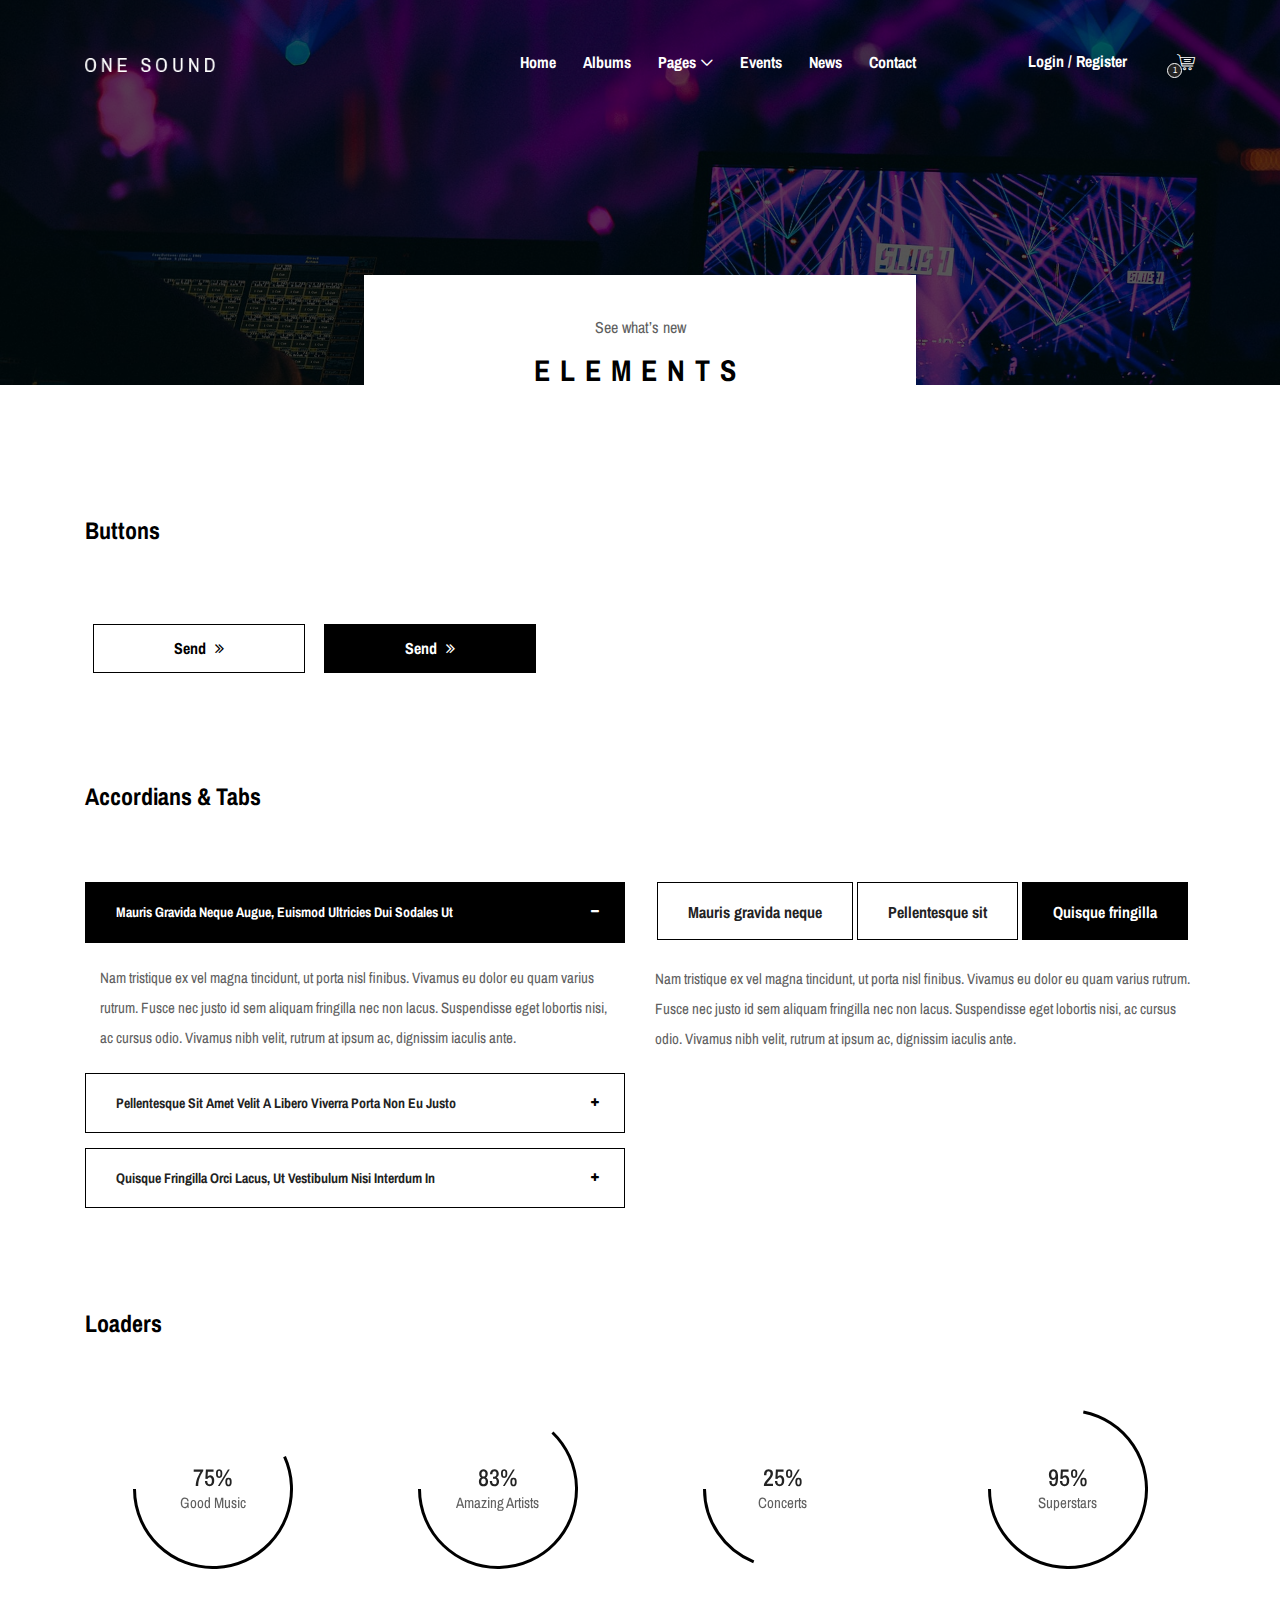
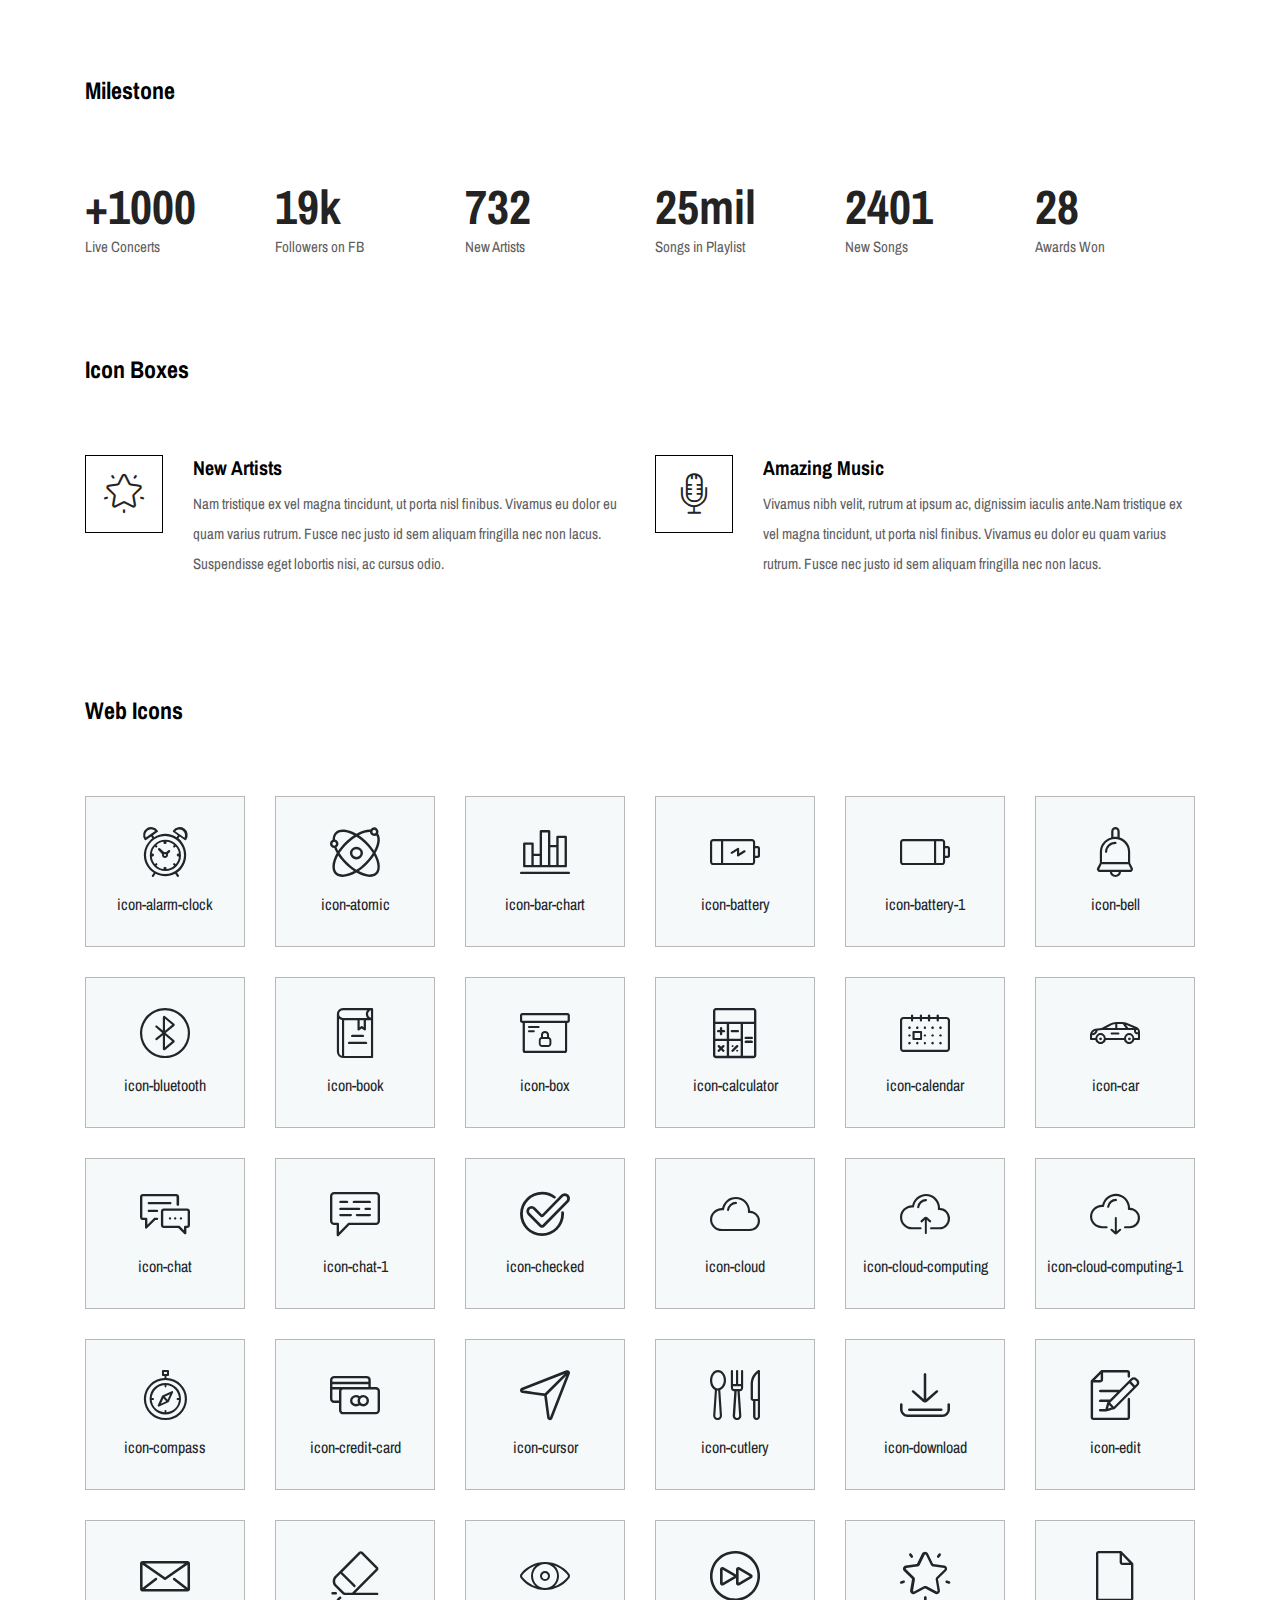
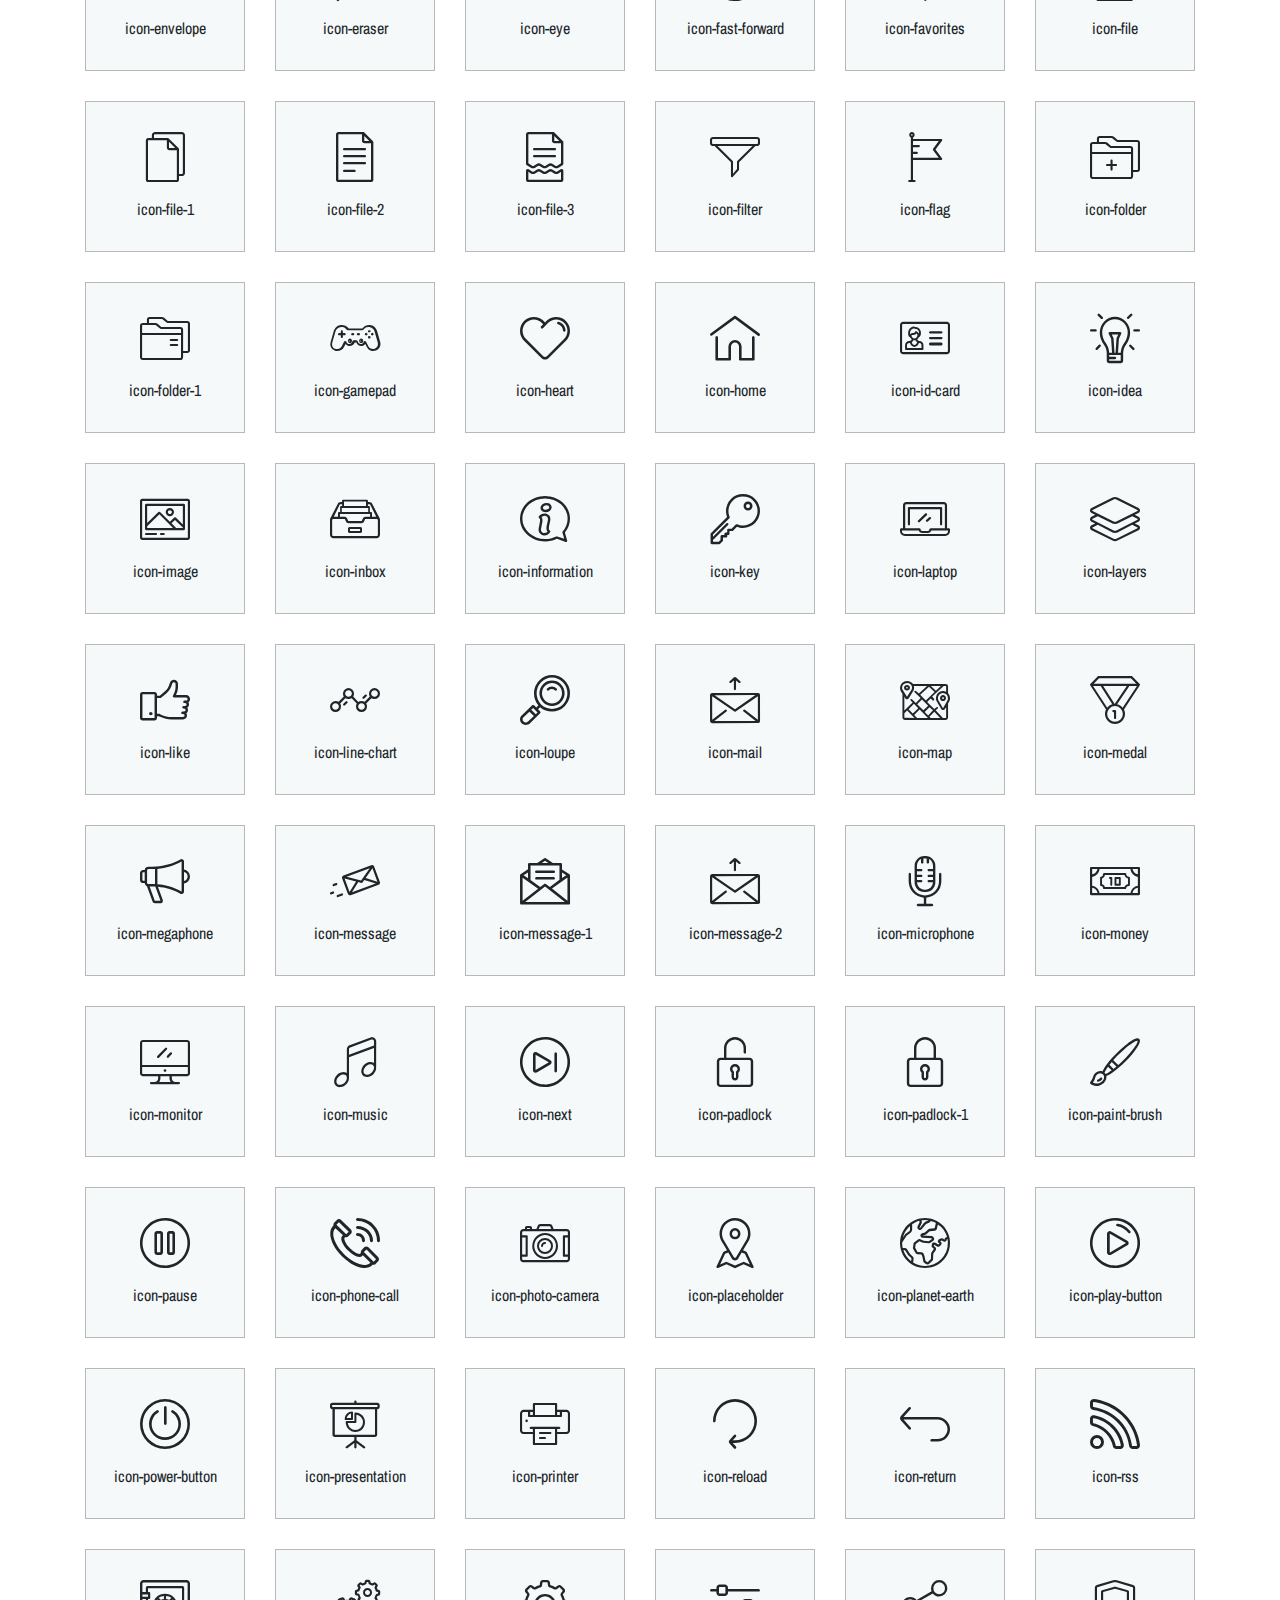
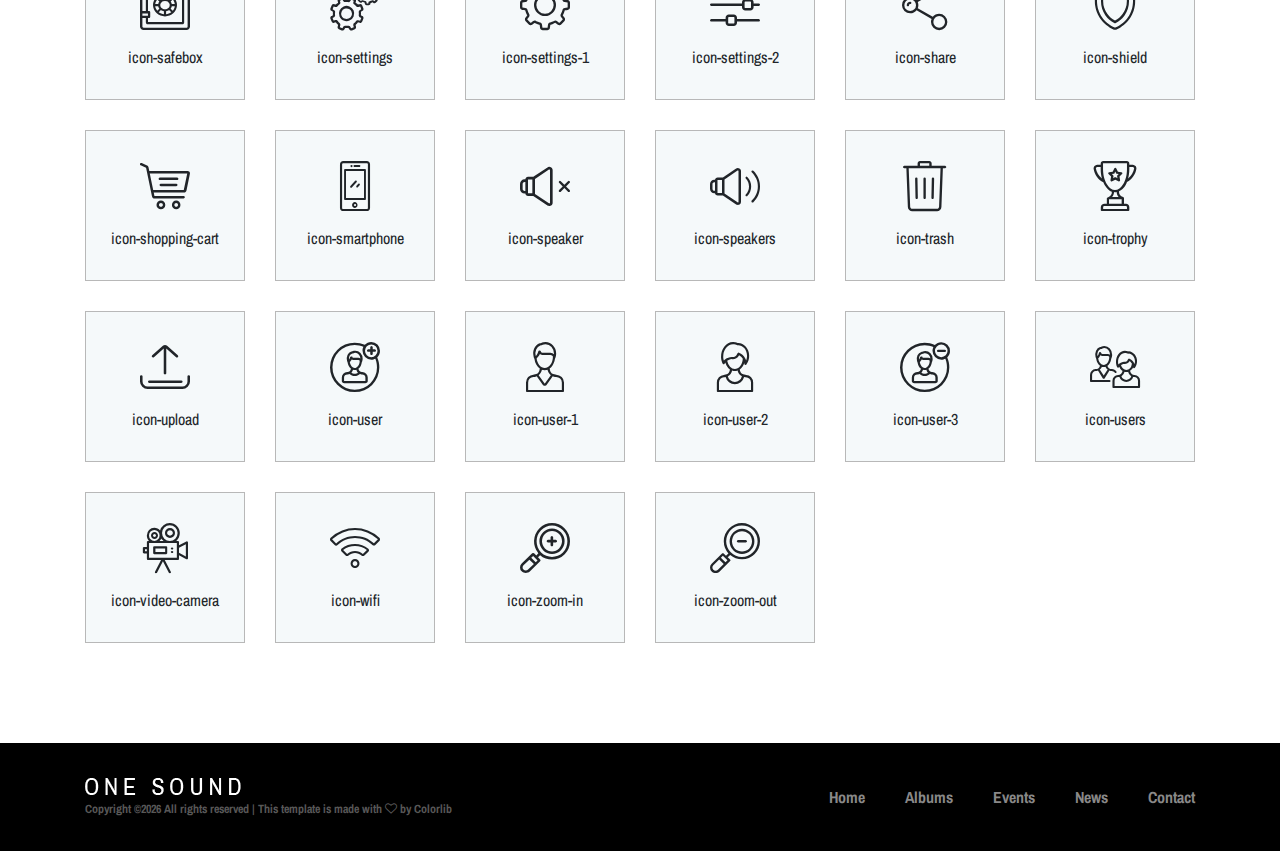
<file: elements.html>
<!DOCTYPE html>
<html lang="en">

<head>
    <meta charset="UTF-8">
    <meta name="description" content="">
    <meta http-equiv="X-UA-Compatible" content="IE=edge">
    <meta name="viewport" content="width=device-width, initial-scale=1, shrink-to-fit=no">
    <!-- The above 4 meta tags *must* come first in the head; any other head content must come *after* these tags -->

    <!-- Title -->
    <title>One Music - Modern Music HTML5 Template</title>

    <!-- Favicon -->
    <link rel="icon" href="img/core-img/favicon.ico">

    <!-- Stylesheet -->
    <link rel="stylesheet" href="style.css">

</head>

<body>
    <!-- Preloader -->
    <div class="preloader d-flex align-items-center justify-content-center">
        <div class="lds-ellipsis">
            <div></div>
            <div></div>
            <div></div>
            <div></div>
        </div>
    </div>

    <!-- ##### Header Area Start ##### -->
    <header class="header-area">
        <!-- Navbar Area -->
        <div class="oneMusic-main-menu">
            <div class="classy-nav-container breakpoint-off">
                <div class="container">
                    <!-- Menu -->
                    <nav class="classy-navbar justify-content-between" id="oneMusicNav">

                        <!-- Nav brand -->
                        <a href="index.html" class="nav-brand"><img src="img/core-img/logo.png" alt=""></a>

                        <!-- Navbar Toggler -->
                        <div class="classy-navbar-toggler">
                            <span class="navbarToggler"><span></span><span></span><span></span></span>
                        </div>

                        <!-- Menu -->
                        <div class="classy-menu">

                            <!-- Close Button -->
                            <div class="classycloseIcon">
                                <div class="cross-wrap"><span class="top"></span><span class="bottom"></span></div>
                            </div>

                            <!-- Nav Start -->
                            <div class="classynav">
                                <ul>
                                    <li><a href="index.html">Home</a></li>
                                    <li><a href="albums-store.html">Albums</a></li>
                                    <li><a href="#">Pages</a>
                                        <ul class="dropdown">
                                            <li><a href="index.html">Home</a></li>
                                            <li><a href="albums-store.html">Albums</a></li>
                                            <li><a href="event.html">Events</a></li>
                                            <li><a href="blog.html">News</a></li>
                                            <li><a href="contact.html">Contact</a></li>
                                            <li><a href="elements.html">Elements</a></li>
                                            <li><a href="login.html">Login</a></li>
                                            <li><a href="#">Dropdown</a>
                                                <ul class="dropdown">
                                                    <li><a href="#">Even Dropdown</a></li>
                                                    <li><a href="#">Even Dropdown</a></li>
                                                    <li><a href="#">Even Dropdown</a></li>
                                                    <li><a href="#">Even Dropdown</a>
                                                        <ul class="dropdown">
                                                            <li><a href="#">Deeply Dropdown</a></li>
                                                            <li><a href="#">Deeply Dropdown</a></li>
                                                            <li><a href="#">Deeply Dropdown</a></li>
                                                            <li><a href="#">Deeply Dropdown</a></li>
                                                            <li><a href="#">Deeply Dropdown</a></li>
                                                        </ul>
                                                    </li>
                                                    <li><a href="#">Even Dropdown</a></li>
                                                </ul>
                                            </li>
                                        </ul>
                                    </li>
                                    <li><a href="event.html">Events</a></li>
                                    <li><a href="blog.html">News</a></li>
                                    <li><a href="contact.html">Contact</a></li>
                                </ul>

                                <!-- Login/Register & Cart Button -->
                                <div class="login-register-cart-button d-flex align-items-center">
                                    <!-- Login/Register -->
                                    <div class="login-register-btn mr-50">
                                        <a href="login.html" id="loginBtn">Login / Register</a>
                                    </div>

                                    <!-- Cart Button -->
                                    <div class="cart-btn">
                                        <p><span class="icon-shopping-cart"></span> <span class="quantity">1</span></p>
                                    </div>
                                </div>
                            </div>
                            <!-- Nav End -->

                        </div>
                    </nav>
                </div>
            </div>
        </div>
    </header>
    <!-- ##### Header Area End ##### -->

    <!-- ##### Breadcumb Area Start ##### -->
    <div class="breadcumb-area bg-img bg-overlay" style="background-image: url(img/bg-img/breadcumb2.jpg);">
        <div class="bradcumbContent">
            <p>See what’s new</p>
            <h2>Elements</h2>
        </div>
    </div>
    <!-- ##### Breadcumb Area End ##### -->

    <!-- ##### Elements Area Start ##### -->
    <section class="elements-area mt-30 section-padding-100-0">
        <div class="container">
            <div class="row">

                <!-- ========== Buttons ========== -->
                <div class="col-12">
                    <div class="elements-title mb-70">
                        <h2>Buttons</h2>
                    </div>
                    <!-- Buttons -->
                    <div class="oneMusic-buttons-area mb-100">
                        <a href="#" class="btn oneMusic-btn m-2">Send <i class="fa fa-angle-double-right"></i></a>
                        <a href="#" class="btn oneMusic-btn btn-2 m-2">Send <i class="fa fa-angle-double-right"></i></a>
                    </div>
                </div>

                <!-- ========== Progress Bars & Accordions ========== -->
                <div class="col-12">
                    <div class="elements-title mb-70">
                        <h2>Accordians &amp; Tabs</h2>
                    </div>
                </div>

                <!-- ##### Accordians ##### -->
                <div class="col-12 col-lg-6">
                    <div class="accordions mb-100" id="accordion" role="tablist" aria-multiselectable="true">
                        <!-- single accordian area -->
                        <div class="panel single-accordion">
                            <h6><a role="button" class="" aria-expanded="true" aria-controls="collapseOne" data-toggle="collapse" data-parent="#accordion" href="#collapseOne">Mauris gravida neque augue, euismod ultricies dui sodales ut
                                    <span class="accor-open"><i class="fa fa-plus" aria-hidden="true"></i></span>
                                    <span class="accor-close"><i class="fa fa-minus" aria-hidden="true"></i></span>
                                    </a></h6>
                            <div id="collapseOne" class="accordion-content collapse show">
                                <p>Nam tristique ex vel magna tincidunt, ut porta nisl finibus. Vivamus eu dolor eu quam varius rutrum. Fusce nec justo id sem aliquam fringilla nec non lacus. Suspendisse eget lobortis nisi, ac cursus odio. Vivamus nibh velit, rutrum at ipsum ac, dignissim iaculis ante.</p>
                            </div>
                        </div>
                        <!-- single accordian area -->
                        <div class="panel single-accordion">
                            <h6>
                                <a role="button" class="collapsed" aria-expanded="true" aria-controls="collapseTwo" data-parent="#accordion" data-toggle="collapse" href="#collapseTwo">Pellentesque sit amet velit a libero viverra porta non eu justo
                                        <span class="accor-open"><i class="fa fa-plus" aria-hidden="true"></i></span>
                                        <span class="accor-close"><i class="fa fa-minus" aria-hidden="true"></i></span>
                                        </a>
                            </h6>
                            <div id="collapseTwo" class="accordion-content collapse">
                                <p>Nam tristique ex vel magna tincidunt, ut porta nisl finibus. Vivamus eu dolor eu quam varius rutrum. Fusce nec justo id sem aliquam fringilla nec non lacus. Suspendisse eget lobortis nisi, ac cursus odio. Vivamus nibh velit, rutrum at ipsum ac, dignissim iaculis ante.</p>
                            </div>
                        </div>
                        <!-- single accordian area -->
                        <div class="panel single-accordion">
                            <h6>
                                <a role="button" aria-expanded="true" aria-controls="collapseThree" class="collapsed" data-parent="#accordion" data-toggle="collapse" href="#collapseThree">Quisque fringilla orci lacus, ut vestibulum nisi interdum in
                                        <span class="accor-open"><i class="fa fa-plus" aria-hidden="true"></i></span>
                                        <span class="accor-close"><i class="fa fa-minus" aria-hidden="true"></i></span>
                                    </a>
                            </h6>
                            <div id="collapseThree" class="accordion-content collapse">
                                <p>Nam tristique ex vel magna tincidunt, ut porta nisl finibus. Vivamus eu dolor eu quam varius rutrum. Fusce nec justo id sem aliquam fringilla nec non lacus. Suspendisse eget lobortis nisi, ac cursus odio. Vivamus nibh velit, rutrum at ipsum ac, dignissim iaculis ante.</p>
                            </div>
                        </div>
                    </div>
                </div>

                <!-- ##### Tabs ##### -->
                <div class="col-12 col-lg-6">
                    <div class="oneMusic-tabs-content">
                        <ul class="nav nav-tabs" id="myTab" role="tablist">
                            <li class="nav-item">
                                <a class="nav-link" id="tab--1" data-toggle="tab" href="#tab1" role="tab" aria-controls="tab1" aria-selected="false">Mauris gravida neque</a>
                            </li>
                            <li class="nav-item">
                                <a class="nav-link" id="tab--2" data-toggle="tab" href="#tab2" role="tab" aria-controls="tab2" aria-selected="false">Pellentesque sit</a>
                            </li>
                            <li class="nav-item">
                                <a class="nav-link active" id="tab--3" data-toggle="tab" href="#tab3" role="tab" aria-controls="tab3" aria-selected="true">Quisque fringilla</a>
                            </li>
                        </ul>

                        <div class="tab-content mb-100" id="myTabContent">
                            <div class="tab-pane fade" id="tab1" role="tabpanel" aria-labelledby="tab--1">
                                <div class="oneMusic-tab-content">
                                    <!-- Tab Text -->
                                    <div class="oneMusic-tab-text">
                                        <p>Nam tristique ex vel magna tincidunt, ut porta nisl finibus. Vivamus eu dolor eu quam varius rutrum. Fusce nec justo id sem aliquam fringilla nec non lacus. Suspendisse eget lobortis nisi, ac cursus odio. Vivamus nibh velit, rutrum at ipsum ac, dignissim iaculis ante.</p>
                                    </div>
                                </div>
                            </div>
                            <div class="tab-pane fade" id="tab2" role="tabpanel" aria-labelledby="tab--2">
                                <div class="oneMusic-tab-content">
                                    <!-- Tab Text -->
                                    <div class="oneMusic-tab-text">
                                        <p>Nam tristique ex vel magna tincidunt, ut porta nisl finibus. Vivamus eu dolor eu quam varius rutrum. Fusce nec justo id sem aliquam fringilla nec non lacus. Suspendisse eget lobortis nisi, ac cursus odio. Vivamus nibh velit, rutrum at ipsum ac, dignissim iaculis ante.</p>
                                    </div>
                                </div>
                            </div>
                            <div class="tab-pane fade show active" id="tab3" role="tabpanel" aria-labelledby="tab--3">
                                <div class="oneMusic-tab-content">
                                    <!-- Tab Text -->
                                    <div class="oneMusic-tab-text">
                                        <p>Nam tristique ex vel magna tincidunt, ut porta nisl finibus. Vivamus eu dolor eu quam varius rutrum. Fusce nec justo id sem aliquam fringilla nec non lacus. Suspendisse eget lobortis nisi, ac cursus odio. Vivamus nibh velit, rutrum at ipsum ac, dignissim iaculis ante.</p>
                                    </div>
                                </div>
                            </div>
                        </div>
                    </div>
                </div>

                <!-- ========== Loaders ========== -->
                <div class="col-12">
                    <div class="elements-title mb-70">
                        <h2>Loaders</h2>
                    </div>
                </div>

                <div class="col-12">
                    <!-- Loaders Area Start -->
                    <div class="our-skills-area">
                        <div class="row">

                            <!-- Single Skills Area -->
                            <div class="col-12 col-sm-6 col-lg-3">
                                <div class="single-skils-area mb-100">
                                    <div id="circle" class="circle" data-value="0.75">
                                        <div class="skills-text">
                                            <span>75%</span>
                                            <p>Good Music</p>
                                        </div>
                                    </div>
                                </div>
                            </div>

                            <!-- Single Skills Area -->
                            <div class="col-12 col-sm-6 col-lg-3">
                                <div class="single-skils-area mb-100">
                                    <div id="circle2" class="circle" data-value="0.83">
                                        <div class="skills-text">
                                            <span>83%</span>
                                            <p>Amazing Artists</p>
                                        </div>
                                    </div>
                                </div>
                            </div>

                            <!-- Single Skills Area -->
                            <div class="col-12 col-sm-6 col-lg-3">
                                <div class="single-skils-area mb-100">
                                    <div id="circle3" class="circle" data-value="0.25">
                                        <div class="skills-text">
                                            <span>25%</span>
                                            <p>Concerts</p>
                                        </div>
                                    </div>
                                </div>
                            </div>

                            <!-- Single Skills Area -->
                            <div class="col-12 col-sm-6 col-lg-3">
                                <div class="single-skils-area mb-100">
                                    <div id="circle4" class="circle" data-value="0.95">
                                        <div class="skills-text">
                                            <span>95%</span>
                                            <p>Superstars</p>
                                        </div>
                                    </div>
                                </div>
                            </div>
                        </div>
                    </div>
                </div>

                <!-- ========== Milestones ========== -->
                <div class="col-12">
                    <div class="elements-title mb-70">
                        <h2>Milestone</h2>
                    </div>
                </div>

                <div class="col-12">
                    <div class="oneMusic-cool-facts-area">
                        <div class="row">

                            <!-- Single Cool Facts -->
                            <div class="col-12 col-sm-6 col-lg-2">
                                <div class="single-cool-fact mb-100">
                                    <div class="scf-text">
                                        <h2>+<span class="counter">1000</span></h2>
                                        <p>Live Concerts</p>
                                    </div>
                                </div>
                            </div>

                            <!-- Single Cool Facts -->
                            <div class="col-12 col-sm-6 col-lg-2">
                                <div class="single-cool-fact mb-100">
                                    <div class="scf-text">
                                        <h2><span class="counter">19</span>k</h2>
                                        <p>Followers on FB</p>
                                    </div>
                                </div>
                            </div>

                            <!-- Single Cool Facts -->
                            <div class="col-12 col-sm-6 col-lg-2">
                                <div class="single-cool-fact mb-100">
                                    <div class="scf-text">
                                        <h2><span class="counter">732</span></h2>
                                        <p>New Artists</p>
                                    </div>
                                </div>
                            </div>

                            <!-- Single Cool Facts -->
                            <div class="col-12 col-sm-6 col-lg-2">
                                <div class="single-cool-fact mb-100">
                                    <div class="scf-text">
                                        <h2><span class="counter">25</span>mil</h2>
                                        <p>Songs in Playlist</p>
                                    </div>
                                </div>
                            </div>

                            <!-- Single Cool Facts -->
                            <div class="col-12 col-sm-6 col-lg-2">
                                <div class="single-cool-fact mb-100">
                                    <div class="scf-text">
                                        <h2><span class="counter">2401</span></h2>
                                        <p>New Songs</p>
                                    </div>
                                </div>
                            </div>

                            <!-- Single Cool Facts -->
                            <div class="col-12 col-sm-6 col-lg-2">
                                <div class="single-cool-fact mb-100">
                                    <div class="scf-text">
                                        <h2><span class="counter">28</span></h2>
                                        <p>Awards Won</p>
                                    </div>
                                </div>
                            </div>

                        </div>
                    </div>
                </div>

                <!-- ========== Icon Boxes ========== -->
                <div class="col-12">
                    <div class="elements-title mb-70">
                        <h2>Icon Boxes</h2>
                    </div>
                </div>

                <div class="col-12">
                    <div class="row">

                        <!-- Single Service Area -->
                        <div class="col-12 col-md-6">
                            <div class="single-service-area d-flex flex-wrap mb-100">
                                <div class="icon">
                                    <span class="icon-favorites"></span>
                                </div>
                                <div class="text">
                                    <h5>New Artists</h5>
                                    <p>Nam tristique ex vel magna tincidunt, ut porta nisl finibus. Vivamus eu dolor eu quam varius rutrum. Fusce nec justo id sem aliquam fringilla nec non lacus. Suspendisse eget lobortis nisi, ac cursus odio.</p>
                                </div>
                            </div>
                        </div>

                        <!-- Single Service Area -->
                        <div class="col-12 col-md-6">
                            <div class="single-service-area d-flex flex-wrap mb-100">
                                <div class="icon">
                                    <span class="icon-microphone"></span>
                                </div>
                                <div class="text">
                                    <h5>Amazing Music</h5>
                                    <p>Vivamus nibh velit, rutrum at ipsum ac, dignissim iaculis ante.Nam tristique ex vel magna tincidunt, ut porta nisl finibus. Vivamus eu dolor eu quam varius rutrum. Fusce nec justo id sem aliquam fringilla nec non lacus.</p>
                                </div>
                            </div>
                        </div>

                    </div>
                </div>
                
                <!-- ========== Icon Boxes ========== -->
                <div class="col-12">
                    <div class="elements-title mb-70">
                        <h2>Web Icons</h2>
                    </div>
                </div>
                
                <div class="col-12">
                    <div class="row mb-70">
                        
                        <!-- Single Web Icon -->
                        <div class="col-12 col-sm-6 col-md-3 col-lg-2">
                            <div class="single-web-icon mb-30">
                                <i class="icon-alarm-clock"></i>
                                <span>icon-alarm-clock</span>
                            </div>
                        </div>
                        
                        <!-- Single Web Icon -->
                        <div class="col-12 col-sm-6 col-md-3 col-lg-2">
                            <div class="single-web-icon mb-30">
                                <i class="icon-atomic"></i>
                                <span>icon-atomic</span>
                            </div>
                        </div>
                        
                        <!-- Single Web Icon -->
                        <div class="col-12 col-sm-6 col-md-3 col-lg-2">
                            <div class="single-web-icon mb-30">
                                <i class="icon-bar-chart"></i>
                                <span>icon-bar-chart</span>
                            </div>
                        </div>
                        
                        <!-- Single Web Icon -->
                        <div class="col-12 col-sm-6 col-md-3 col-lg-2">
                            <div class="single-web-icon mb-30">
                                <i class="icon-battery"></i>
                                <span>icon-battery</span>
                            </div>
                        </div>
                        
                        <!-- Single Web Icon -->
                        <div class="col-12 col-sm-6 col-md-3 col-lg-2">
                            <div class="single-web-icon mb-30">
                                <i class="icon-battery-1"></i>
                                <span>icon-battery-1</span>
                            </div>
                        </div>
                        
                        <!-- Single Web Icon -->
                        <div class="col-12 col-sm-6 col-md-3 col-lg-2">
                            <div class="single-web-icon mb-30">
                                <i class="icon-bell"></i>
                                <span>icon-bell</span>
                            </div>
                        </div>
                        
                        <!-- Single Web Icon -->
                        <div class="col-12 col-sm-6 col-md-3 col-lg-2">
                            <div class="single-web-icon mb-30">
                                <i class="icon-bluetooth"></i>
                                <span>icon-bluetooth</span>
                            </div>
                        </div>
                        
                        <!-- Single Web Icon -->
                        <div class="col-12 col-sm-6 col-md-3 col-lg-2">
                            <div class="single-web-icon mb-30">
                                <i class="icon-book"></i>
                                <span>icon-book</span>
                            </div>
                        </div>
                        
                        <!-- Single Web Icon -->
                        <div class="col-12 col-sm-6 col-md-3 col-lg-2">
                            <div class="single-web-icon mb-30">
                                <i class="icon-box"></i>
                                <span>icon-box</span>
                            </div>
                        </div>
                        
                        <!-- Single Web Icon -->
                        <div class="col-12 col-sm-6 col-md-3 col-lg-2">
                            <div class="single-web-icon mb-30">
                                <i class="icon-calculator"></i>
                                <span>icon-calculator</span>
                            </div>
                        </div>
                        
                        <!-- Single Web Icon -->
                        <div class="col-12 col-sm-6 col-md-3 col-lg-2">
                            <div class="single-web-icon mb-30">
                                <i class="icon-calendar"></i>
                                <span>icon-calendar</span>
                            </div>
                        </div>
                        
                        <!-- Single Web Icon -->
                        <div class="col-12 col-sm-6 col-md-3 col-lg-2">
                            <div class="single-web-icon mb-30">
                                <i class="icon-car"></i>
                                <span>icon-car</span>
                            </div>
                        </div>
                        
                        <!-- Single Web Icon -->
                        <div class="col-12 col-sm-6 col-md-3 col-lg-2">
                            <div class="single-web-icon mb-30">
                                <i class="icon-chat"></i>
                                <span>icon-chat</span>
                            </div>
                        </div>
                        
                        <!-- Single Web Icon -->
                        <div class="col-12 col-sm-6 col-md-3 col-lg-2">
                            <div class="single-web-icon mb-30">
                                <i class="icon-chat-1"></i>
                                <span>icon-chat-1</span>
                            </div>
                        </div>
                        
                        <!-- Single Web Icon -->
                        <div class="col-12 col-sm-6 col-md-3 col-lg-2">
                            <div class="single-web-icon mb-30">
                                <i class="icon-checked"></i>
                                <span>icon-checked</span>
                            </div>
                        </div>
                        
                        <!-- Single Web Icon -->
                        <div class="col-12 col-sm-6 col-md-3 col-lg-2">
                            <div class="single-web-icon mb-30">
                                <i class="icon-cloud"></i>
                                <span>icon-cloud</span>
                            </div>
                        </div>
                        
                        <!-- Single Web Icon -->
                        <div class="col-12 col-sm-6 col-md-3 col-lg-2">
                            <div class="single-web-icon mb-30">
                                <i class="icon-cloud-computing"></i>
                                <span>icon-cloud-computing</span>
                            </div>
                        </div>
                        
                        <!-- Single Web Icon -->
                        <div class="col-12 col-sm-6 col-md-3 col-lg-2">
                            <div class="single-web-icon mb-30">
                                <i class="icon-cloud-computing-1"></i>
                                <span>icon-cloud-computing-1</span>
                            </div>
                        </div>
                        
                        <!-- Single Web Icon -->
                        <div class="col-12 col-sm-6 col-md-3 col-lg-2">
                            <div class="single-web-icon mb-30">
                                <i class="icon-compass"></i>
                                <span>icon-compass</span>
                            </div>
                        </div>
                        
                        <!-- Single Web Icon -->
                        <div class="col-12 col-sm-6 col-md-3 col-lg-2">
                            <div class="single-web-icon mb-30">
                                <i class="icon-credit-card"></i>
                                <span>icon-credit-card</span>
                            </div>
                        </div>
                        
                        <!-- Single Web Icon -->
                        <div class="col-12 col-sm-6 col-md-3 col-lg-2">
                            <div class="single-web-icon mb-30">
                                <i class="icon-cursor"></i>
                                <span>icon-cursor</span>
                            </div>
                        </div>
                        
                        <!-- Single Web Icon -->
                        <div class="col-12 col-sm-6 col-md-3 col-lg-2">
                            <div class="single-web-icon mb-30">
                                <i class="icon-cutlery"></i>
                                <span>icon-cutlery</span>
                            </div>
                        </div>
                        
                        <!-- Single Web Icon -->
                        <div class="col-12 col-sm-6 col-md-3 col-lg-2">
                            <div class="single-web-icon mb-30">
                                <i class="icon-download"></i>
                                <span>icon-download</span>
                            </div>
                        </div>
                        
                        <!-- Single Web Icon -->
                        <div class="col-12 col-sm-6 col-md-3 col-lg-2">
                            <div class="single-web-icon mb-30">
                                <i class="icon-edit"></i>
                                <span>icon-edit</span>
                            </div>
                        </div>
                        
                        <!-- Single Web Icon -->
                        <div class="col-12 col-sm-6 col-md-3 col-lg-2">
                            <div class="single-web-icon mb-30">
                                <i class="icon-envelope"></i>
                                <span>icon-envelope</span>
                            </div>
                        </div>
                        
                        <!-- Single Web Icon -->
                        <div class="col-12 col-sm-6 col-md-3 col-lg-2">
                            <div class="single-web-icon mb-30">
                                <i class="icon-eraser"></i>
                                <span>icon-eraser</span>
                            </div>
                        </div>
                        
                        <!-- Single Web Icon -->
                        <div class="col-12 col-sm-6 col-md-3 col-lg-2">
                            <div class="single-web-icon mb-30">
                                <i class="icon-eye"></i>
                                <span>icon-eye</span>
                            </div>
                        </div>
                        
                        <!-- Single Web Icon -->
                        <div class="col-12 col-sm-6 col-md-3 col-lg-2">
                            <div class="single-web-icon mb-30">
                                <i class="icon-fast-forward"></i>
                                <span>icon-fast-forward</span>
                            </div>
                        </div>
                        
                        <!-- Single Web Icon -->
                        <div class="col-12 col-sm-6 col-md-3 col-lg-2">
                            <div class="single-web-icon mb-30">
                                <i class="icon-favorites"></i>
                                <span>icon-favorites</span>
                            </div>
                        </div>
                        
                        <!-- Single Web Icon -->
                        <div class="col-12 col-sm-6 col-md-3 col-lg-2">
                            <div class="single-web-icon mb-30">
                                <i class="icon-file"></i>
                                <span>icon-file</span>
                            </div>
                        </div>
                        
                        <!-- Single Web Icon -->
                        <div class="col-12 col-sm-6 col-md-3 col-lg-2">
                            <div class="single-web-icon mb-30">
                                <i class="icon-file-1"></i>
                                <span>icon-file-1</span>
                            </div>
                        </div>
                        
                        <!-- Single Web Icon -->
                        <div class="col-12 col-sm-6 col-md-3 col-lg-2">
                            <div class="single-web-icon mb-30">
                                <i class="icon-file-2"></i>
                                <span>icon-file-2</span>
                            </div>
                        </div>
                        
                        <!-- Single Web Icon -->
                        <div class="col-12 col-sm-6 col-md-3 col-lg-2">
                            <div class="single-web-icon mb-30">
                                <i class="icon-file-3"></i>
                                <span>icon-file-3</span>
                            </div>
                        </div>
                        
                        <!-- Single Web Icon -->
                        <div class="col-12 col-sm-6 col-md-3 col-lg-2">
                            <div class="single-web-icon mb-30">
                                <i class="icon-filter"></i>
                                <span>icon-filter</span>
                            </div>
                        </div>
                        
                        <!-- Single Web Icon -->
                        <div class="col-12 col-sm-6 col-md-3 col-lg-2">
                            <div class="single-web-icon mb-30">
                                <i class="icon-flag"></i>
                                <span>icon-flag</span>
                            </div>
                        </div>
                        
                        <!-- Single Web Icon -->
                        <div class="col-12 col-sm-6 col-md-3 col-lg-2">
                            <div class="single-web-icon mb-30">
                                <i class="icon-folder"></i>
                                <span>icon-folder</span>
                            </div>
                        </div>
                        
                        <!-- Single Web Icon -->
                        <div class="col-12 col-sm-6 col-md-3 col-lg-2">
                            <div class="single-web-icon mb-30">
                                <i class="icon-folder-1"></i>
                                <span>icon-folder-1</span>
                            </div>
                        </div>
                        
                        <!-- Single Web Icon -->
                        <div class="col-12 col-sm-6 col-md-3 col-lg-2">
                            <div class="single-web-icon mb-30">
                                <i class="icon-gamepad"></i>
                                <span>icon-gamepad</span>
                            </div>
                        </div>
                        
                        <!-- Single Web Icon -->
                        <div class="col-12 col-sm-6 col-md-3 col-lg-2">
                            <div class="single-web-icon mb-30">
                                <i class="icon-heart"></i>
                                <span>icon-heart</span>
                            </div>
                        </div>
                        
                        <!-- Single Web Icon -->
                        <div class="col-12 col-sm-6 col-md-3 col-lg-2">
                            <div class="single-web-icon mb-30">
                                <i class="icon-home"></i>
                                <span>icon-home</span>
                            </div>
                        </div>
                        
                        <!-- Single Web Icon -->
                        <div class="col-12 col-sm-6 col-md-3 col-lg-2">
                            <div class="single-web-icon mb-30">
                                <i class="icon-id-card"></i>
                                <span>icon-id-card</span>
                            </div>
                        </div>
                        
                        <!-- Single Web Icon -->
                        <div class="col-12 col-sm-6 col-md-3 col-lg-2">
                            <div class="single-web-icon mb-30">
                                <i class="icon-idea"></i>
                                <span>icon-idea</span>
                            </div>
                        </div>
                        
                        <!-- Single Web Icon -->
                        <div class="col-12 col-sm-6 col-md-3 col-lg-2">
                            <div class="single-web-icon mb-30">
                                <i class="icon-image"></i>
                                <span>icon-image</span>
                            </div>
                        </div>
                        
                        <!-- Single Web Icon -->
                        <div class="col-12 col-sm-6 col-md-3 col-lg-2">
                            <div class="single-web-icon mb-30">
                                <i class="icon-inbox"></i>
                                <span>icon-inbox</span>
                            </div>
                        </div>
                        
                        <!-- Single Web Icon -->
                        <div class="col-12 col-sm-6 col-md-3 col-lg-2">
                            <div class="single-web-icon mb-30">
                                <i class="icon-information"></i>
                                <span>icon-information</span>
                            </div>
                        </div>
                        
                        <!-- Single Web Icon -->
                        <div class="col-12 col-sm-6 col-md-3 col-lg-2">
                            <div class="single-web-icon mb-30">
                                <i class="icon-key"></i>
                                <span>icon-key</span>
                            </div>
                        </div>
                        
                        <!-- Single Web Icon -->
                        <div class="col-12 col-sm-6 col-md-3 col-lg-2">
                            <div class="single-web-icon mb-30">
                                <i class="icon-laptop"></i>
                                <span>icon-laptop</span>
                            </div>
                        </div>
                        
                        <!-- Single Web Icon -->
                        <div class="col-12 col-sm-6 col-md-3 col-lg-2">
                            <div class="single-web-icon mb-30">
                                <i class="icon-layers"></i>
                                <span>icon-layers</span>
                            </div>
                        </div>
                        
                        <!-- Single Web Icon -->
                        <div class="col-12 col-sm-6 col-md-3 col-lg-2">
                            <div class="single-web-icon mb-30">
                                <i class="icon-like"></i>
                                <span>icon-like</span>
                            </div>
                        </div>
                        
                        <!-- Single Web Icon -->
                        <div class="col-12 col-sm-6 col-md-3 col-lg-2">
                            <div class="single-web-icon mb-30">
                                <i class="icon-line-chart"></i>
                                <span>icon-line-chart</span>
                            </div>
                        </div>
                        
                        <!-- Single Web Icon -->
                        <div class="col-12 col-sm-6 col-md-3 col-lg-2">
                            <div class="single-web-icon mb-30">
                                <i class="icon-loupe"></i>
                                <span>icon-loupe</span>
                            </div>
                        </div>
                        
                        <!-- Single Web Icon -->
                        <div class="col-12 col-sm-6 col-md-3 col-lg-2">
                            <div class="single-web-icon mb-30">
                                <i class="icon-mail"></i>
                                <span>icon-mail</span>
                            </div>
                        </div>
                        
                        <!-- Single Web Icon -->
                        <div class="col-12 col-sm-6 col-md-3 col-lg-2">
                            <div class="single-web-icon mb-30">
                                <i class="icon-map"></i>
                                <span>icon-map</span>
                            </div>
                        </div>
                        
                        <!-- Single Web Icon -->
                        <div class="col-12 col-sm-6 col-md-3 col-lg-2">
                            <div class="single-web-icon mb-30">
                                <i class="icon-medal"></i>
                                <span>icon-medal</span>
                            </div>
                        </div>
                        
                        <!-- Single Web Icon -->
                        <div class="col-12 col-sm-6 col-md-3 col-lg-2">
                            <div class="single-web-icon mb-30">
                                <i class="icon-megaphone"></i>
                                <span>icon-megaphone</span>
                            </div>
                        </div>
                        
                        <!-- Single Web Icon -->
                        <div class="col-12 col-sm-6 col-md-3 col-lg-2">
                            <div class="single-web-icon mb-30">
                                <i class="icon-message"></i>
                                <span>icon-message</span>
                            </div>
                        </div>
                        
                        <!-- Single Web Icon -->
                        <div class="col-12 col-sm-6 col-md-3 col-lg-2">
                            <div class="single-web-icon mb-30">
                                <i class="icon-message-1"></i>
                                <span>icon-message-1</span>
                            </div>
                        </div>
                        
                        <!-- Single Web Icon -->
                        <div class="col-12 col-sm-6 col-md-3 col-lg-2">
                            <div class="single-web-icon mb-30">
                                <i class="icon-message-2"></i>
                                <span>icon-message-2</span>
                            </div>
                        </div>
                        
                        <!-- Single Web Icon -->
                        <div class="col-12 col-sm-6 col-md-3 col-lg-2">
                            <div class="single-web-icon mb-30">
                                <i class="icon-microphone"></i>
                                <span>icon-microphone</span>
                            </div>
                        </div>
                        
                        <!-- Single Web Icon -->
                        <div class="col-12 col-sm-6 col-md-3 col-lg-2">
                            <div class="single-web-icon mb-30">
                                <i class="icon-money"></i>
                                <span>icon-money</span>
                            </div>
                        </div>
                        
                        <!-- Single Web Icon -->
                        <div class="col-12 col-sm-6 col-md-3 col-lg-2">
                            <div class="single-web-icon mb-30">
                                <i class="icon-monitor"></i>
                                <span>icon-monitor</span>
                            </div>
                        </div>
                        
                        <!-- Single Web Icon -->
                        <div class="col-12 col-sm-6 col-md-3 col-lg-2">
                            <div class="single-web-icon mb-30">
                                <i class="icon-music"></i>
                                <span>icon-music</span>
                            </div>
                        </div>
                        
                        <!-- Single Web Icon -->
                        <div class="col-12 col-sm-6 col-md-3 col-lg-2">
                            <div class="single-web-icon mb-30">
                                <i class="icon-next"></i>
                                <span>icon-next</span>
                            </div>
                        </div>
                        
                        <!-- Single Web Icon -->
                        <div class="col-12 col-sm-6 col-md-3 col-lg-2">
                            <div class="single-web-icon mb-30">
                                <i class="icon-padlock"></i>
                                <span>icon-padlock</span>
                            </div>
                        </div>
                        
                        <!-- Single Web Icon -->
                        <div class="col-12 col-sm-6 col-md-3 col-lg-2">
                            <div class="single-web-icon mb-30">
                                <i class="icon-padlock-1"></i>
                                <span>icon-padlock-1</span>
                            </div>
                        </div>
                        
                        <!-- Single Web Icon -->
                        <div class="col-12 col-sm-6 col-md-3 col-lg-2">
                            <div class="single-web-icon mb-30">
                                <i class="icon-paint-brush"></i>
                                <span>icon-paint-brush</span>
                            </div>
                        </div>
                        
                        <!-- Single Web Icon -->
                        <div class="col-12 col-sm-6 col-md-3 col-lg-2">
                            <div class="single-web-icon mb-30">
                                <i class="icon-pause"></i>
                                <span>icon-pause</span>
                            </div>
                        </div>
                        
                        <!-- Single Web Icon -->
                        <div class="col-12 col-sm-6 col-md-3 col-lg-2">
                            <div class="single-web-icon mb-30">
                                <i class="icon-phone-call"></i>
                                <span>icon-phone-call</span>
                            </div>
                        </div>
                        
                        <!-- Single Web Icon -->
                        <div class="col-12 col-sm-6 col-md-3 col-lg-2">
                            <div class="single-web-icon mb-30">
                                <i class="icon-photo-camera"></i>
                                <span>icon-photo-camera</span>
                            </div>
                        </div>
                        
                        <!-- Single Web Icon -->
                        <div class="col-12 col-sm-6 col-md-3 col-lg-2">
                            <div class="single-web-icon mb-30">
                                <i class="icon-placeholder"></i>
                                <span>icon-placeholder</span>
                            </div>
                        </div>
                        
                        <!-- Single Web Icon -->
                        <div class="col-12 col-sm-6 col-md-3 col-lg-2">
                            <div class="single-web-icon mb-30">
                                <i class="icon-planet-earth"></i>
                                <span>icon-planet-earth</span>
                            </div>
                        </div>
                        
                        <!-- Single Web Icon -->
                        <div class="col-12 col-sm-6 col-md-3 col-lg-2">
                            <div class="single-web-icon mb-30">
                                <i class="icon-play-button"></i>
                                <span>icon-play-button</span>
                            </div>
                        </div>
                        
                        <!-- Single Web Icon -->
                        <div class="col-12 col-sm-6 col-md-3 col-lg-2">
                            <div class="single-web-icon mb-30">
                                <i class="icon-power-button"></i>
                                <span>icon-power-button</span>
                            </div>
                        </div>
                        
                        <!-- Single Web Icon -->
                        <div class="col-12 col-sm-6 col-md-3 col-lg-2">
                            <div class="single-web-icon mb-30">
                                <i class="icon-presentation"></i>
                                <span>icon-presentation</span>
                            </div>
                        </div>
                        
                        <!-- Single Web Icon -->
                        <div class="col-12 col-sm-6 col-md-3 col-lg-2">
                            <div class="single-web-icon mb-30">
                                <i class="icon-printer"></i>
                                <span>icon-printer</span>
                            </div>
                        </div>
                        
                        <!-- Single Web Icon -->
                        <div class="col-12 col-sm-6 col-md-3 col-lg-2">
                            <div class="single-web-icon mb-30">
                                <i class="icon-reload"></i>
                                <span>icon-reload</span>
                            </div>
                        </div>
                        
                        <!-- Single Web Icon -->
                        <div class="col-12 col-sm-6 col-md-3 col-lg-2">
                            <div class="single-web-icon mb-30">
                                <i class="icon-return"></i>
                                <span>icon-return</span>
                            </div>
                        </div>
                        
                        <!-- Single Web Icon -->
                        <div class="col-12 col-sm-6 col-md-3 col-lg-2">
                            <div class="single-web-icon mb-30">
                                <i class="icon-rss"></i>
                                <span>icon-rss</span>
                            </div>
                        </div>
                        
                        <!-- Single Web Icon -->
                        <div class="col-12 col-sm-6 col-md-3 col-lg-2">
                            <div class="single-web-icon mb-30">
                                <i class="icon-safebox"></i>
                                <span>icon-safebox</span>
                            </div>
                        </div>
                        
                        <!-- Single Web Icon -->
                        <div class="col-12 col-sm-6 col-md-3 col-lg-2">
                            <div class="single-web-icon mb-30">
                                <i class="icon-settings"></i>
                                <span>icon-settings</span>
                            </div>
                        </div>
                        
                        <!-- Single Web Icon -->
                        <div class="col-12 col-sm-6 col-md-3 col-lg-2">
                            <div class="single-web-icon mb-30">
                                <i class="icon-settings-1"></i>
                                <span>icon-settings-1</span>
                            </div>
                        </div>
                        
                        <!-- Single Web Icon -->
                        <div class="col-12 col-sm-6 col-md-3 col-lg-2">
                            <div class="single-web-icon mb-30">
                                <i class="icon-settings-2"></i>
                                <span>icon-settings-2</span>
                            </div>
                        </div>
                        
                        <!-- Single Web Icon -->
                        <div class="col-12 col-sm-6 col-md-3 col-lg-2">
                            <div class="single-web-icon mb-30">
                                <i class="icon-share"></i>
                                <span>icon-share</span>
                            </div>
                        </div>
                        
                        <!-- Single Web Icon -->
                        <div class="col-12 col-sm-6 col-md-3 col-lg-2">
                            <div class="single-web-icon mb-30">
                                <i class="icon-shield"></i>
                                <span>icon-shield</span>
                            </div>
                        </div>
                        
                        <!-- Single Web Icon -->
                        <div class="col-12 col-sm-6 col-md-3 col-lg-2">
                            <div class="single-web-icon mb-30">
                                <i class="icon-shopping-cart"></i>
                                <span>icon-shopping-cart</span>
                            </div>
                        </div>
                        
                        <!-- Single Web Icon -->
                        <div class="col-12 col-sm-6 col-md-3 col-lg-2">
                            <div class="single-web-icon mb-30">
                                <i class="icon-smartphone"></i>
                                <span>icon-smartphone</span>
                            </div>
                        </div>
                        
                        <!-- Single Web Icon -->
                        <div class="col-12 col-sm-6 col-md-3 col-lg-2">
                            <div class="single-web-icon mb-30">
                                <i class="icon-speaker"></i>
                                <span>icon-speaker</span>
                            </div>
                        </div>
                        
                        <!-- Single Web Icon -->
                        <div class="col-12 col-sm-6 col-md-3 col-lg-2">
                            <div class="single-web-icon mb-30">
                                <i class="icon-speakers"></i>
                                <span>icon-speakers</span>
                            </div>
                        </div>
                        
                        <!-- Single Web Icon -->
                        <div class="col-12 col-sm-6 col-md-3 col-lg-2">
                            <div class="single-web-icon mb-30">
                                <i class="icon-trash"></i>
                                <span>icon-trash</span>
                            </div>
                        </div>
                        
                        <!-- Single Web Icon -->
                        <div class="col-12 col-sm-6 col-md-3 col-lg-2">
                            <div class="single-web-icon mb-30">
                                <i class="icon-trophy"></i>
                                <span>icon-trophy</span>
                            </div>
                        </div>
                        
                        <!-- Single Web Icon -->
                        <div class="col-12 col-sm-6 col-md-3 col-lg-2">
                            <div class="single-web-icon mb-30">
                                <i class="icon-upload"></i>
                                <span>icon-upload</span>
                            </div>
                        </div>
                        
                        <!-- Single Web Icon -->
                        <div class="col-12 col-sm-6 col-md-3 col-lg-2">
                            <div class="single-web-icon mb-30">
                                <i class="icon-user"></i>
                                <span>icon-user</span>
                            </div>
                        </div>
                        
                        <!-- Single Web Icon -->
                        <div class="col-12 col-sm-6 col-md-3 col-lg-2">
                            <div class="single-web-icon mb-30">
                                <i class="icon-user-1"></i>
                                <span>icon-user-1</span>
                            </div>
                        </div>
                        
                        <!-- Single Web Icon -->
                        <div class="col-12 col-sm-6 col-md-3 col-lg-2">
                            <div class="single-web-icon mb-30">
                                <i class="icon-user-2"></i>
                                <span>icon-user-2</span>
                            </div>
                        </div>
                        
                        <!-- Single Web Icon -->
                        <div class="col-12 col-sm-6 col-md-3 col-lg-2">
                            <div class="single-web-icon mb-30">
                                <i class="icon-user-3"></i>
                                <span>icon-user-3</span>
                            </div>
                        </div>
                        
                        <!-- Single Web Icon -->
                        <div class="col-12 col-sm-6 col-md-3 col-lg-2">
                            <div class="single-web-icon mb-30">
                                <i class="icon-users"></i>
                                <span>icon-users</span>
                            </div>
                        </div>
                        
                        <!-- Single Web Icon -->
                        <div class="col-12 col-sm-6 col-md-3 col-lg-2">
                            <div class="single-web-icon mb-30">
                                <i class="icon-video-camera"></i>
                                <span>icon-video-camera</span>
                            </div>
                        </div>
                        
                        <!-- Single Web Icon -->
                        <div class="col-12 col-sm-6 col-md-3 col-lg-2">
                            <div class="single-web-icon mb-30">
                                <i class="icon-wifi"></i>
                                <span>icon-wifi</span>
                            </div>
                        </div>
                        
                        <!-- Single Web Icon -->
                        <div class="col-12 col-sm-6 col-md-3 col-lg-2">
                            <div class="single-web-icon mb-30">
                                <i class="icon-zoom-in"></i>
                                <span>icon-zoom-in</span>
                            </div>
                        </div>
                        
                        <!-- Single Web Icon -->
                        <div class="col-12 col-sm-6 col-md-3 col-lg-2">
                            <div class="single-web-icon mb-30">
                                <i class="icon-zoom-out"></i>
                                <span>icon-zoom-out</span>
                            </div>
                        </div>
                        
                    </div>
                </div>
                                
            </div>
        </div>
    </section>
    <!-- ***** Elements Area End ***** -->

    <!-- ##### Footer Area Start ##### -->
    <footer class="footer-area">
        <div class="container">
            <div class="row d-flex flex-wrap align-items-center">
                <div class="col-12 col-md-6">
                    <a href="#"><img src="img/core-img/logo.png" alt=""></a>
                    <p class="copywrite-text"><a href="#"><!-- Link back to Colorlib can't be removed. Template is licensed under CC BY 3.0. -->
Copyright &copy;<script>document.write(new Date().getFullYear());</script> All rights reserved | This template is made with <i class="fa fa-heart-o" aria-hidden="true"></i> by <a href="https://colorlib.com" target="_blank">Colorlib</a>
<!-- Link back to Colorlib can't be removed. Template is licensed under CC BY 3.0. --></p>
                </div>

                <div class="col-12 col-md-6">
                    <div class="footer-nav">
                        <ul>
                            <li><a href="#">Home</a></li>
                            <li><a href="#">Albums</a></li>
                            <li><a href="#">Events</a></li>
                            <li><a href="#">News</a></li>
                            <li><a href="#">Contact</a></li>
                        </ul>
                    </div>
                </div>
            </div>
        </div>
    </footer>
    <!-- ##### Footer Area Start ##### -->

    <!-- ##### All Javascript Script ##### -->
    <!-- jQuery-2.2.4 js -->
    <script src="js/jquery/jquery-2.2.4.min.js"></script>
    <!-- Popper js -->
    <script src="js/bootstrap/popper.min.js"></script>
    <!-- Bootstrap js -->
    <script src="js/bootstrap/bootstrap.min.js"></script>
    <!-- All Plugins js -->
    <script src="js/plugins/plugins.js"></script>
    <!-- Active js -->
    <script src="js/active.js"></script>
</body>

</html>
</file>
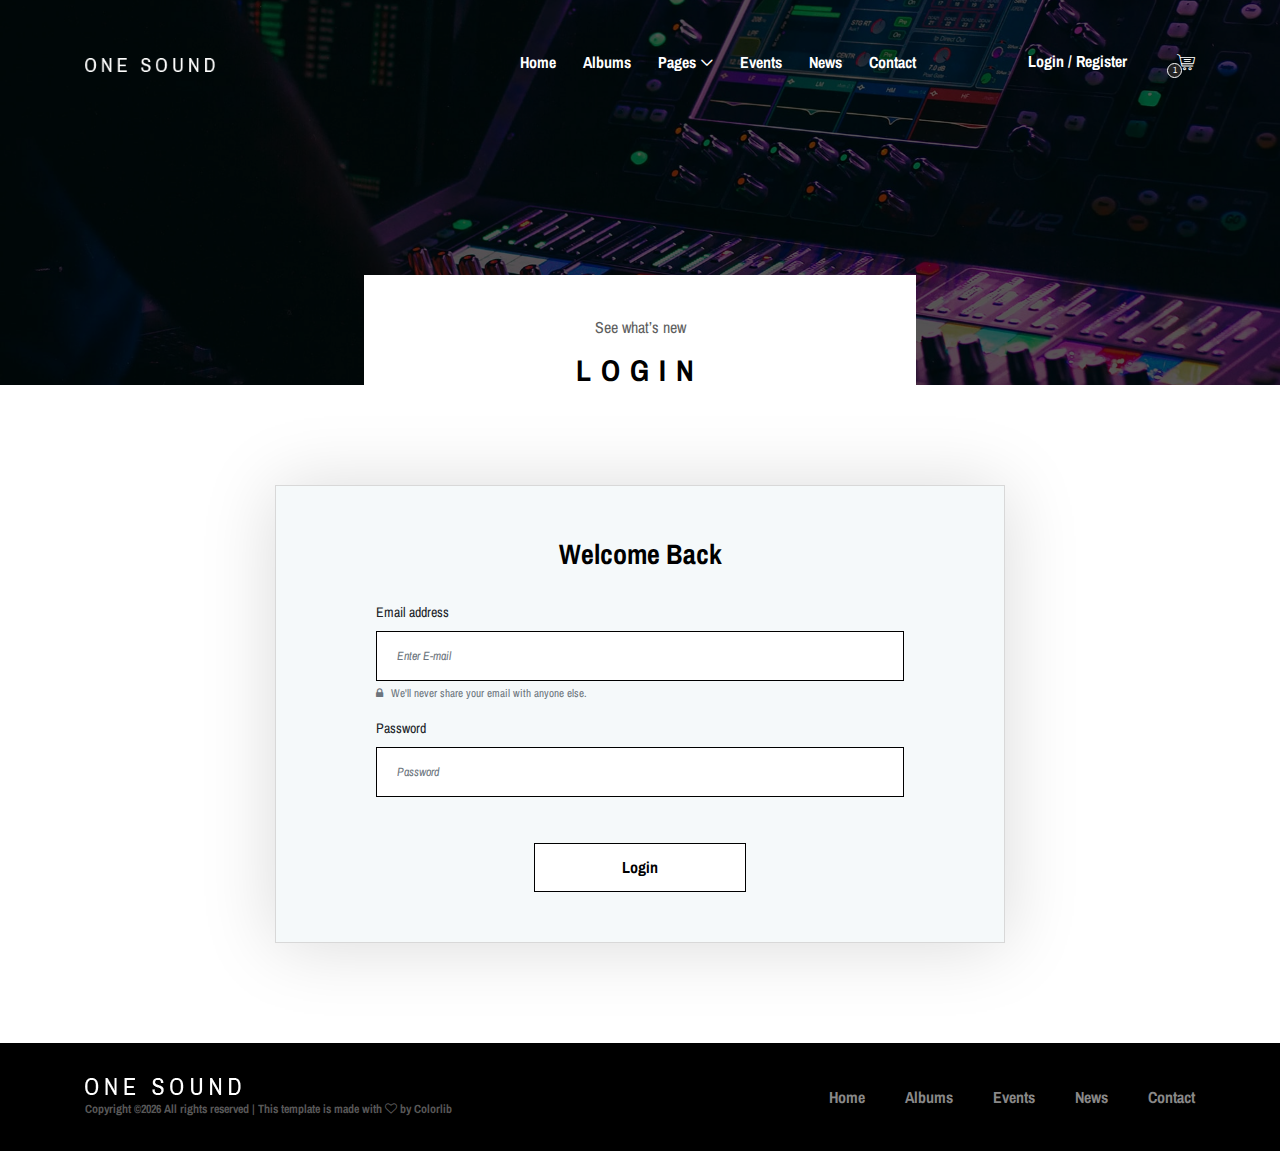
<file: login.html>
<!DOCTYPE html>
<html lang="en">

<head>
    <meta charset="UTF-8">
    <meta name="description" content="">
    <meta http-equiv="X-UA-Compatible" content="IE=edge">
    <meta name="viewport" content="width=device-width, initial-scale=1, shrink-to-fit=no">
    <!-- The above 4 meta tags *must* come first in the head; any other head content must come *after* these tags -->

    <!-- Title -->
    <title>One Music - Modern Music HTML5 Template</title>

    <!-- Favicon -->
    <link rel="icon" href="img/core-img/favicon.ico">

    <!-- Stylesheet -->
    <link rel="stylesheet" href="style.css">

</head>

<body>
    <!-- Preloader -->
    <div class="preloader d-flex align-items-center justify-content-center">
        <div class="lds-ellipsis">
            <div></div>
            <div></div>
            <div></div>
            <div></div>
        </div>
    </div>

    <!-- ##### Header Area Start ##### -->
    <header class="header-area">
        <!-- Navbar Area -->
        <div class="oneMusic-main-menu">
            <div class="classy-nav-container breakpoint-off">
                <div class="container">
                    <!-- Menu -->
                    <nav class="classy-navbar justify-content-between" id="oneMusicNav">

                        <!-- Nav brand -->
                        <a href="index.html" class="nav-brand"><img src="img/core-img/logo.png" alt=""></a>

                        <!-- Navbar Toggler -->
                        <div class="classy-navbar-toggler">
                            <span class="navbarToggler"><span></span><span></span><span></span></span>
                        </div>

                        <!-- Menu -->
                        <div class="classy-menu">

                            <!-- Close Button -->
                            <div class="classycloseIcon">
                                <div class="cross-wrap"><span class="top"></span><span class="bottom"></span></div>
                            </div>

                            <!-- Nav Start -->
                            <div class="classynav">
                                <ul>
                                    <li><a href="index.html">Home</a></li>
                                    <li><a href="albums-store.html">Albums</a></li>
                                    <li><a href="#">Pages</a>
                                        <ul class="dropdown">
                                            <li><a href="index.html">Home</a></li>
                                            <li><a href="albums-store.html">Albums</a></li>
                                            <li><a href="event.html">Events</a></li>
                                            <li><a href="blog.html">News</a></li>
                                            <li><a href="contact.html">Contact</a></li>
                                            <li><a href="elements.html">Elements</a></li>
                                            <li><a href="login.html">Login</a></li>
                                            <li><a href="#">Dropdown</a>
                                                <ul class="dropdown">
                                                    <li><a href="#">Even Dropdown</a></li>
                                                    <li><a href="#">Even Dropdown</a></li>
                                                    <li><a href="#">Even Dropdown</a></li>
                                                    <li><a href="#">Even Dropdown</a>
                                                        <ul class="dropdown">
                                                            <li><a href="#">Deeply Dropdown</a></li>
                                                            <li><a href="#">Deeply Dropdown</a></li>
                                                            <li><a href="#">Deeply Dropdown</a></li>
                                                            <li><a href="#">Deeply Dropdown</a></li>
                                                            <li><a href="#">Deeply Dropdown</a></li>
                                                        </ul>
                                                    </li>
                                                    <li><a href="#">Even Dropdown</a></li>
                                                </ul>
                                            </li>
                                        </ul>
                                    </li>
                                    <li><a href="event.html">Events</a></li>
                                    <li><a href="blog.html">News</a></li>
                                    <li><a href="contact.html">Contact</a></li>
                                </ul>

                                <!-- Login/Register & Cart Button -->
                                <div class="login-register-cart-button d-flex align-items-center">
                                    <!-- Login/Register -->
                                    <div class="login-register-btn mr-50">
                                        <a href="login.html" id="loginBtn">Login / Register</a>
                                    </div>

                                    <!-- Cart Button -->
                                    <div class="cart-btn">
                                        <p><span class="icon-shopping-cart"></span> <span class="quantity">1</span></p>
                                    </div>
                                </div>
                            </div>
                            <!-- Nav End -->

                        </div>
                    </nav>
                </div>
            </div>
        </div>
    </header>
    <!-- ##### Header Area End ##### -->

    <!-- ##### Breadcumb Area Start ##### -->
    <section class="breadcumb-area bg-img bg-overlay" style="background-image: url(img/bg-img/breadcumb3.jpg);">
        <div class="bradcumbContent">
            <p>See what’s new</p>
            <h2>Login</h2>
        </div>
    </section>
    <!-- ##### Breadcumb Area End ##### -->

    <!-- ##### Login Area Start ##### -->
    <section class="login-area section-padding-100">
        <div class="container">
            <div class="row justify-content-center">
                <div class="col-12 col-lg-8">
                    <div class="login-content">
                        <h3>Welcome Back</h3>
                        <!-- Login Form -->
                        <div class="login-form">
                            <form action="#" method="post">
                                <div class="form-group">
                                    <label for="exampleInputEmail1">Email address</label>
                                    <input type="email" class="form-control" id="exampleInputEmail1" aria-describedby="emailHelp" placeholder="Enter E-mail">
                                    <small id="emailHelp" class="form-text text-muted"><i class="fa fa-lock mr-2"></i>We'll never share your email with anyone else.</small>
                                </div>
                                <div class="form-group">
                                    <label for="exampleInputPassword1">Password</label>
                                    <input type="password" class="form-control" id="exampleInputPassword1" placeholder="Password">
                                </div>
                                <button type="submit" class="btn oneMusic-btn mt-30">Login</button>
                            </form>
                        </div>
                    </div>
                </div>
            </div>
        </div>
    </section>
    <!-- ##### Login Area End ##### -->

    <!-- ##### Footer Area Start ##### -->
    <footer class="footer-area">
        <div class="container">
            <div class="row d-flex flex-wrap align-items-center">
                <div class="col-12 col-md-6">
                    <a href="#"><img src="img/core-img/logo.png" alt=""></a>
                    <p class="copywrite-text"><a href="#"><!-- Link back to Colorlib can't be removed. Template is licensed under CC BY 3.0. -->
Copyright &copy;<script>document.write(new Date().getFullYear());</script> All rights reserved | This template is made with <i class="fa fa-heart-o" aria-hidden="true"></i> by <a href="https://colorlib.com" target="_blank">Colorlib</a>
<!-- Link back to Colorlib can't be removed. Template is licensed under CC BY 3.0. --></p>
                </div>

                <div class="col-12 col-md-6">
                    <div class="footer-nav">
                        <ul>
                            <li><a href="#">Home</a></li>
                            <li><a href="#">Albums</a></li>
                            <li><a href="#">Events</a></li>
                            <li><a href="#">News</a></li>
                            <li><a href="#">Contact</a></li>
                        </ul>
                    </div>
                </div>
            </div>
        </div>
    </footer>
    <!-- ##### Footer Area Start ##### -->

    <!-- ##### All Javascript Script ##### -->
    <!-- jQuery-2.2.4 js -->
    <script src="js/jquery/jquery-2.2.4.min.js"></script>
    <!-- Popper js -->
    <script src="js/bootstrap/popper.min.js"></script>
    <!-- Bootstrap js -->
    <script src="js/bootstrap/bootstrap.min.js"></script>
    <!-- All Plugins js -->
    <script src="js/plugins/plugins.js"></script>
    <!-- Active js -->
    <script src="js/active.js"></script>
</body>

</html>
</file>
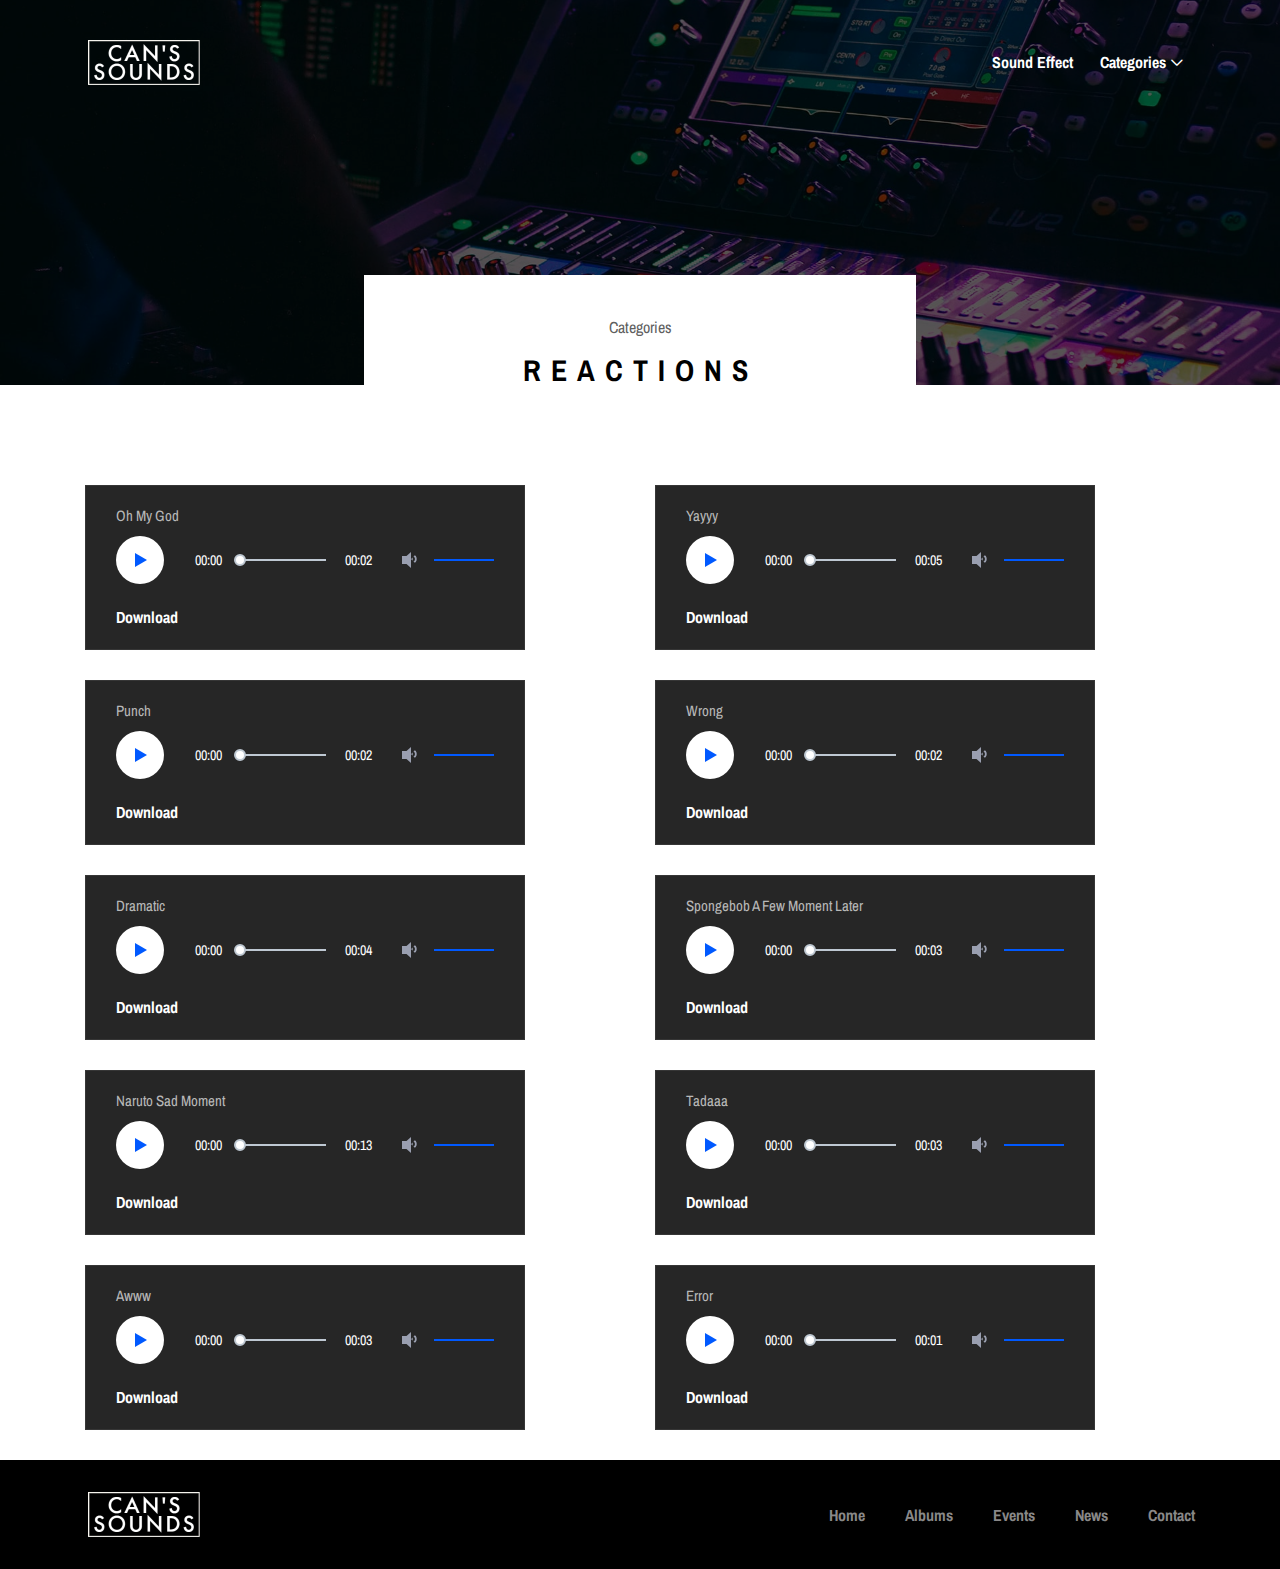
<file: Reactions.html>
<!DOCTYPE html>
<html lang="en">

<head>
    <meta charset="UTF-8">
    <meta name="description" content="">
    <meta http-equiv="X-UA-Compatible" content="IE=edge">
    <meta name="viewport" content="width=device-width, initial-scale=1, shrink-to-fit=no">
    <!-- The above 4 meta tags *must* come first in the head; any other head content must come *after* these tags -->

    <!-- Title -->
    <title>Can's Sound</title>

    <!-- Favicon -->
    <link rel="icon" href="img/core-img/favicon.ico">

    <!-- Stylesheet -->
    <link rel="stylesheet" href="style.css">

</head>

<body>
    <!-- Preloader -->
    <div class="preloader d-flex align-items-center justify-content-center">
        <div class="lds-ellipsis">
            <div></div>
            <div></div>
            <div></div>
            <div></div>
        </div>
    </div>

    <!-- ##### Header Area Start ##### -->
    <header class="header-area">
        <!-- Navbar Area -->
        <div class="oneMusic-main-menu">
            <div class="classy-nav-container breakpoint-off">
                <div class="container">
                    <!-- Menu -->
                    <nav class="classy-navbar justify-content-between" id="oneMusicNav">

                        <!-- Nav brand -->
                        <a href="index.html" class="nav-brand"><img src="img/core-img/logo_2.png" alt=""></a>

                        <!-- Navbar Toggler -->
                        <div class="classy-navbar-toggler">
                            <span class="navbarToggler"><span></span><span></span><span></span></span>
                        </div>

                        <!-- Menu -->
                        <div class="classy-menu">

                            <!-- Close Button -->
                            <div class="classycloseIcon">
                                <div class="cross-wrap"><span class="top"></span><span class="bottom"></span></div>
                            </div>

                            <!-- Nav Start -->
                            <div class="classynav">
                                <ul>
                                    <li><a href="index.html">Sound Effect</a></li>
                                    <li><a href="#">Categories</a>
                                        <ul class="dropdown">
                                            <li><a href="Cinematic.html">Cinematic</a></li>
                                            <li><a href="Meme.html">Meme</a></li>
                                            <li><a href="Random.html">Random</a></li>
                                            <li><a href="Reactions.html">Reactions</a></li>
                                        </ul>
                                    </li>
                                </ul>
                            </div>
                            <!-- Nav End -->

                        </div>
                    </nav>
                </div>
            </div>
        </div>
    </header>
    <!-- ##### Header Area End ##### -->

    <!-- ##### Breadcumb Area Start ##### -->
    <section class="breadcumb-area bg-img bg-overlay" style="background-image: url(img/bg-img/breadcumb3.jpg);">
        <div class="bradcumbContent">
            <p>Categories</p>
            <h2>Reactions</h2>
        </div>
    </section>
    <!-- ##### Breadcumb Area End ##### -->

    <!-- ##### Album Catagory Area Start ##### -->
    <section class="album-catagory section-padding-100-0">
        <div class="container">
            <div class="row oneMusic-albums">

                <!-- Single Album -->
                <div class="col-12 col-sm-4 col-md-3 col-lg-6 single-album-item w">
                    <div class="single-song-area mb-30 d-flex flex-wrap align-items-end">
                        <div class="song-play-area">
                            <div class="song-name">
                                <p>Oh My God</p>
                            </div>
                            <audio preload="auto" controls>
                                <source src="audio/OMG.mp3">
                            </audio>
                            <br>
                            <a target=”_blank” attribute href="https://drive.google.com/file/d/1kr4aXAYpR2BIeS-KH8MHxv92PX_m6oYz/view?usp=drive_link" download class="download" >
                            Download
                            </a>
                        </div>
                    </div>
                </div>

                <!-- Single Album -->
                <div class="col-12 col-sm-4 col-md-3 col-lg-6 single-album-item p">
                    <div class="single-song-area mb-30 d-flex flex-wrap align-items-end">
                            <div class="song-play-area">
                            <div class="song-name">
                                <p>Yayyy</p>
                            </div>
                            <audio preload="auto" >
                                <source src="audio/Yay.mp3">
                            </audio>
                            <br>
                            <a target=”_blank” attribute href="https://drive.google.com/file/d/12luWpawg7hEzuqgdsNDA8akIossd_stT/view?usp=drive_link" download class="download" >
                            Download
                            </a>
                            </div>
                    </div>
                </div>

                <!-- Single Album -->
                <div class="col-12 col-sm-4 col-md-3 col-lg-6 single-album-item f">
                    <div class="single-song-area mb-30 d-flex flex-wrap align-items-end">
                            <div class="song-play-area">
                                <div class="song-name">
                                    <p>Punch</p>
                                </div>
                                <audio preload="auto" >
                                    <source src="audio/punch.mp3">
                                </audio>
                                <br>
                                <a target=”_blank” attribute href="https://drive.google.com/file/d/1KTxMGNLc3tUCjpmacXxUVQBkvV4RXDn9/view?usp=drive_link" download class="download" >
                                Download
                                </a>
                            </div>
                    </div>
                </div>

                <!-- Single Album -->
                <div class="col-12 col-sm-4 col-md-3 col-lg-6 single-album-item b">
                    <div class="single-song-area mb-30 d-flex flex-wrap align-items-end">
                            <div class="song-play-area">
                                <div class="song-name">
                                    <p>Wrong</p>
                                </div>
                                <audio preload="auto" >
                                    <source src="audio/wrong.mp3">
                                </audio>
                                <br>
                                <a target=”_blank” attribute href="https://drive.google.com/file/d/1xQdstPt_-qC6a2HAqemkrfMiJqQIDu4N/view?usp=drive_link" download class="download" >
                                Download
                                </a>
                            </div>
                    </div>
                </div>

                <!-- Single Album -->
                <div class="col-12 col-sm-4 col-md-3 col-lg-6 single-album-item i">
                    <div class="single-song-area mb-30 d-flex flex-wrap align-items-end">
                            <div class="song-play-area">
                                <div class="song-name">
                                    <p>Dramatic</p>
                                </div>
                                <audio preload="auto" >
                                    <source src="audio/dramatic.mp3">
                                </audio>
                                <br>
                                <a target=”_blank” attribute href="https://drive.google.com/file/d/1AfuPq5HmlcxSRO5GCE5bR9k5weYHt_bk/view?usp=drive_link" download class="download" >
                                Download
                                </a>
                            </div>
                    </div>
                </div>

                 <!-- Single Album -->
                <div class="col-12 col-sm-4 col-md-3 col-lg-6 single-album-item s">
                    <div class="single-song-area mb-30 d-flex flex-wrap align-items-end">
                            <div class="song-play-area">
                                <div class="song-name">
                                    <p>Spongebob A Few Moment Later</p>
                                </div>
                                <audio preload="auto" >
                                    <source src="audio/Spongebob.mp3">
                                </audio>
                                <br>
                                <a target=”_blank” attribute href="https://drive.google.com/file/d/14iu2L88PsGaszoPAE0Y2xo-Fmra96b6g/view?usp=drive_link" download class="download" >
                                Download
                                </a>
                            </div>
                    </div>
                </div>

                <!-- Single Album -->
                <div class="col-12 col-sm-4 col-md-3 col-lg-6 single-album-item a">
                    <div class="single-song-area mb-30 d-flex flex-wrap align-items-end">
                            <div class="song-play-area">
                                <div class="song-name">
                                    <p>Naruto Sad Moment</p>
                                </div>
                                <audio preload="auto" >
                                    <source src="audio/naruto.mp3">
                                </audio>
                                <br>
                                <a target=”_blank” attribute href="https://drive.google.com/file/d/1AgtWrB4FhjOgM4rnx_vXbBSf7tKotf7m/view?usp=drive_link" download class="download" >
                                Download
                                </a>
                            </div>
                    </div>
                </div>

                <!-- Single Album -->
                <div class="col-12 col-sm-4 col-md-3 col-lg-6 single-album-item s">
                    <div class="single-song-area mb-30 d-flex flex-wrap align-items-end">
                            <div class="song-play-area">
                                <div class="song-name">
                                    <p>Tadaaa</p>
                                </div>
                                <audio preload="auto" >
                                    <source src="audio/tadaaa.mp3">
                                </audio>
                                <br>
                                <a target=”_blank” attribute href="https://drive.google.com/file/d/1iYxLAwe-xxlYYp--rfAXmWh6s9CdDGis/view?usp=drive_link" download class="download" >
                                Download
                                </a>
                            </div>
                    </div>
                </div>

                <!-- Single Album -->
                <div class="col-12 col-sm-4 col-md-3 col-lg-6 single-album-item c">
                    <div class="single-song-area mb-30 d-flex flex-wrap align-items-end">
                            <div class="song-play-area">
                                <div class="song-name">
                                    <p>Awww</p>
                                </div>
                                <audio preload="auto" >
                                    <source src="audio/Awww.mp3">
                                </audio>
                                <br>
                                <a target=”_blank” attribute href="https://drive.google.com/file/d/1nufsJSkmFLBfWAxm2OFE9_hIjXt70NQs/view?usp=drive_link" download class="download" >
                                Download
                                </a>
                            </div>
                    </div>
                </div>

                <!-- Single Album -->
                <div class="col-12 col-sm-4 col-md-3 col-lg-6 single-album-item f">
                    <div class="single-song-area mb-30 d-flex flex-wrap align-items-end">
                            <div class="song-play-area">
                                <div class="song-name">
                                    <p>Error</p>
                                </div>
                                <audio preload="auto" >
                                    <source src="audio/Error.mp3">
                                </audio>
                                <br>
                                <a target=”_blank” attribute href="https://drive.google.com/file/d/1o1qtDXviNncMJqNiqIAjyp18ONrxKfnE/view?usp=drive_link" download class="download" >
                                Download
                                </a>
                            </div>
                    </div>
                </div>


            </div>
        </div>
    </section>
    <!-- ##### Sound Effect Area End ##### -->


    <!-- ##### Footer Area Start ##### -->
    <footer class="footer-area">
        <div class="container">
            <div class="row d-flex flex-wrap align-items-center">
                <div class="col-12 col-md-6">
                    <a href="#"><img src="img/core-img/logo_2.png" alt=""></a>
                </div>

                <div class="col-12 col-md-6">
                    <div class="footer-nav">
                        <ul>
                            <li><a href="#">Home</a></li>
                            <li><a href="#">Albums</a></li>
                            <li><a href="#">Events</a></li>
                            <li><a href="#">News</a></li>
                            <li><a href="#">Contact</a></li>
                        </ul>
                    </div>
                </div>
            </div>
        </div>
    </footer>
    <!-- ##### Footer Area Start ##### -->

    <!-- ##### All Javascript Script ##### -->
    <!-- jQuery-2.2.4 js -->
    <script src="js/jquery/jquery-2.2.4.min.js"></script>
    <!-- Popper js -->
    <script src="js/bootstrap/popper.min.js"></script>
    <!-- Bootstrap js -->
    <script src="js/bootstrap/bootstrap.min.js"></script>
    <!-- All Plugins js -->
    <script src="js/plugins/plugins.js"></script>
    <!-- Active js -->
    <script src="js/active.js"></script>
</body>

</html>
</file>
<file: style.css>
/* [Master Stylesheet - v1.0] */
/* :: 1.0 Import Fonts */
@import url("https://fonts.googleapis.com/css?family=Archivo+Narrow:400,400i,500,500i,600,600i,700,700i");
/* :: 2.0 Import All CSS */
@import url(css/bootstrap.min.css);
@import url(css/classy-nav.css);
@import url(css/owl.carousel.min.css);
@import url(css/animate.css);
@import url(css/magnific-popup.css);
@import url(css/font-awesome.min.css);
@import url(css/audioplayer.css);
@import url(css/one-music-icon.css);
/* :: 3.0 Base CSS */
* {
  margin: 0;
  padding: 0; }

body {
  font-family: "Archivo Narrow", sans-serif;
  font-size: 14px; }

h1,
h2,
h3,
h4,
h5,
h6 {
  font-family: "Archivo Narrow", sans-serif;
  color: #000000;
  line-height: 1.3;
  font-weight: 700; }

p {
  font-family: "Archivo Narrow", sans-serif;
  color: #5f5f5f;
  font-size: 15px;
  line-height: 2;
  font-weight: 400; }

a,
a:hover,
a:focus {
  -webkit-transition-duration: 500ms;
  transition-duration: 500ms;
  text-decoration: none;
  outline: 0 solid transparent;
  color: #000000;
  font-weight: 700;
  font-size: 16px;
  font-family: "Archivo Narrow", sans-serif; }

ul,
ol {
  margin: 0; }
  ul li,
  ol li {
    list-style: none; }

img {
  height: auto;
  max-width: 100%; }

/* :: 3.1.0 Spacing */
.mt-15 {
  margin-top: 15px !important; }

.mt-30 {
  margin-top: 30px !important; }

.mt-50 {
  margin-top: 50px !important; }

.mt-70 {
  margin-top: 70px !important; }

.mt-100 {
  margin-top: 100px !important; }

.mb-15 {
  margin-bottom: 15px !important; }

.mb-30 {
  margin-bottom: 30px !important; }

.mb-50 {
  margin-bottom: 50px !important; }

.mb-70 {
  margin-bottom: 70px !important; }

.mb-100 {
  margin-bottom: 100px !important; }

.ml-15 {
  margin-left: 15px !important; }

.ml-30 {
  margin-left: 30px !important; }

.ml-50 {
  margin-left: 50px !important; }

.mr-15 {
  margin-right: 15px !important; }

.mr-30 {
  margin-right: 30px !important; }

.mr-50 {
  margin-right: 50px !important; }

/* :: 3.2.0 Height */
.height-400 {
  height: 400px !important; }

.height-500 {
  height: 500px !important; }

.height-600 {
  height: 600px !important; }

.height-700 {
  height: 700px !important; }

.height-800 {
  height: 800px !important; }

/* :: 3.3.0 Section Padding */
.section-padding-100 {
  padding-top: 100px;
  padding-bottom: 100px; }

.section-padding-100-0 {
  padding-top: 100px;
  padding-bottom: 0; }

.section-padding-0-100 {
  padding-top: 0;
  padding-bottom: 100px; }

.section-padding-100-70 {
  padding-top: 100px;
  padding-bottom: 70px; }

/* :: 3.4.0 Section Heading */
.section-heading {
  position: relative;
  z-index: 1;
  margin-bottom: 100px;
  text-align: center; }
  .section-heading p {
    color: #5f5f5f;
    font-size: 14px;
    margin-bottom: 5px; }
  .section-heading h2 {
    font-size: 18px;
    text-transform: uppercase;
    letter-spacing: 10px;
    margin-bottom: 0; }
    @media only screen and (max-width: 767px) {
      .section-heading h2 {
        letter-spacing: 5px; } }
  .section-heading.white h2 {
    color: #fff; }
  .section-heading.style-2 p {
    font-size: 16px; }
  .section-heading.style-2 h2 {
    font-size: 30px; }
    @media only screen and (max-width: 767px) {
      .section-heading.style-2 h2 {
        font-size: 24px; } }

/* :: 3.5.0 Preloader */
.preloader {
  background-color: #ffffff;
  width: 100%;
  height: 100%;
  position: fixed;
  top: 0;
  left: 0;
  right: 0;
  z-index: 99999; }
  .preloader .lds-ellipsis {
    display: inline-block;
    position: relative;
    width: 64px;
    height: 64px; }
    .preloader .lds-ellipsis div {
      position: absolute;
      top: 27px;
      width: 11px;
      height: 11px;
      border-radius: 50%;
      background: #000000;
      animation-timing-function: cubic-bezier(0, 1, 1, 0); }
      .preloader .lds-ellipsis div:nth-child(1) {
        left: 6px;
        -webkit-animation: lds-ellipsis1 0.6s infinite;
        animation: lds-ellipsis1 0.6s infinite; }
      .preloader .lds-ellipsis div:nth-child(2) {
        left: 6px;
        -webkit-animation: lds-ellipsis2 0.6s infinite;
        animation: lds-ellipsis2 0.6s infinite; }
      .preloader .lds-ellipsis div:nth-child(3) {
        left: 26px;
        -webkit-animation: lds-ellipsis2 0.6s infinite;
        animation: lds-ellipsis2 0.6s infinite; }
      .preloader .lds-ellipsis div:nth-child(4) {
        left: 45px;
        -webkit-animation: lds-ellipsis3 0.6s infinite;
        animation: lds-ellipsis3 0.6s infinite; }

@-webkit-keyframes lds-ellipsis1 {
  0% {
    -webkit-transform: scale(0);
    transform: scale(0); }
  100% {
    -webkit-transform: scale(1);
    transform: scale(1); } }
@keyframes lds-ellipsis1 {
  0% {
    -webkit-transform: scale(0);
    transform: scale(0); }
  100% {
    -webkit-transform: scale(1);
    transform: scale(1); } }
@-webkit-keyframes lds-ellipsis3 {
  0% {
    -webkit-transform: scale(1);
    transform: scale(1); }
  100% {
    -webkit-transform: scale(0);
    transform: scale(0); } }
@keyframes lds-ellipsis3 {
  0% {
    -webkit-transform: scale(1);
    transform: scale(1); }
  100% {
    -webkit-transform: scale(0);
    transform: scale(0); } }
@-webkit-keyframes lds-ellipsis2 {
  0% {
    -webkit-transform: translate(0, 0);
    transform: translate(0, 0); }
  100% {
    -webkit-transform: translate(19px, 0);
    transform: translate(19px, 0); } }
@keyframes lds-ellipsis2 {
  0% {
    -webkit-transform: translate(0, 0);
    transform: translate(0, 0); }
  100% {
    -webkit-transform: translate(19px, 0);
    transform: translate(19px, 0); } }
/* :: 3.6.0 Miscellaneous */
.bg-img {
  background-position: center center;
  background-size: cover;
  background-repeat: no-repeat; }

.bg-white {
  background-color: #ffffff !important; }

.bg-dark {
  background-color: #000000 !important; }

.bg-transparent {
  background-color: transparent !important; }

.bg-gray {
  background-color: #f5f9fa; }

.font-bold {
  font-weight: 700; }

.font-light {
  font-weight: 300; }

.bg-overlay {
  position: relative;
  z-index: 2;
  background-position: center center;
  background-size: cover; }
  .bg-overlay::after {
    background-color: rgba(0, 0, 0, 0.65);
    position: absolute;
    z-index: -1;
    top: 0;
    left: 0;
    width: 100%;
    height: 100%;
    content: ""; }

.bg-fixed {
  background-attachment: fixed !important; }

/* :: 3.7.0 ScrollUp */
#scrollUp {
  background-color: #000000;
  border-radius: 0;
  bottom: 50px;
  box-shadow: 0 2px 6px 0 rgba(0, 0, 0, 0.3);
  color: #ffffff;
  font-size: 24px;
  height: 40px;
  line-height: 40px;
  right: 50px;
  text-align: center;
  width: 40px;
  -webkit-transition-duration: 500ms;
  transition-duration: 500ms;
  box-shadow: 0 1px 5px 2px rgba(0, 0, 0, 0.15); }
  @media only screen and (max-width: 767px) {
    #scrollUp {
      right: 30px;
      bottom: 30px; } }
  #scrollUp:hover {
    background-color: #fff;
    color: #232323; }

/* :: 3.8.0 oneMusic Button */
.oneMusic-btn {
  background-color: #fff;
  -webkit-transition-duration: 500ms;
  transition-duration: 500ms;
  position: relative;
  z-index: 1;
  display: inline-block;
  min-width: 212px;
  height: 49px;
  color: #000;
  border: 1px solid #000;
  border-radius: 0;
  padding: 0 30px;
  font-size: 16px;
  line-height: 47px;
  font-weight: 700;
  text-transform: capitalize; }
  .oneMusic-btn i {
    margin-left: 5px; }
  .oneMusic-btn:hover, .oneMusic-btn:focus {
    font-size: 16px;
    font-weight: 700;
    background-color: #000000;
    color: #fff; }
  .oneMusic-btn.btn-2 {
    background-color: #000000;
    color: #fff; }
    .oneMusic-btn.btn-2:hover, .oneMusic-btn.btn-2:focus {
      background-color: #fff;
      color: #232323; }

/* :: 4.0 Header Area CSS */
.header-area {
  position: absolute;
  z-index: 1000;
  width: 100%;
  top: 20px;
  left: 0;
  z-index: 1000; }
  .header-area .oneMusic-main-menu {
    position: relative;
    width: 100%;
    height: 85px;
    background-color: transparent; }
    @media only screen and (max-width: 767px) {
      .header-area .oneMusic-main-menu {
        height: 70px; } }
    .header-area .oneMusic-main-menu .classy-nav-container {
      background-color: transparent; }
    .header-area .oneMusic-main-menu .classy-navbar {
      background-color: transparent;
      height: 85px;
      padding: 0; }
      @media only screen and (max-width: 767px) {
        .header-area .oneMusic-main-menu .classy-navbar {
          height: 70px; } }
      .header-area .oneMusic-main-menu .classy-navbar .classynav ul li a {
        font-weight: 700;
        text-transform: capitalize;
        color: #ffffff;
        font-size: 16px; }
        .header-area .oneMusic-main-menu .classy-navbar .classynav ul li a:hover, .header-area .oneMusic-main-menu .classy-navbar .classynav ul li a:focus {
          color: rgba(255, 255, 255, 0.7); }
        @media only screen and (min-width: 768px) and (max-width: 991px) {
          .header-area .oneMusic-main-menu .classy-navbar .classynav ul li a {
            background-color: #000000;
            border-bottom-color: rgba(255, 255, 255, 0.1); } }
        @media only screen and (max-width: 767px) {
          .header-area .oneMusic-main-menu .classy-navbar .classynav ul li a {
            background-color: #000000;
            border-bottom-color: rgba(255, 255, 255, 0.1); } }
      .header-area .oneMusic-main-menu .classy-navbar .classynav ul li.megamenu-item > a::after,
      .header-area .oneMusic-main-menu .classy-navbar .classynav ul li.has-down > a::after {
        color: #ffffff; }
      .header-area .oneMusic-main-menu .classy-navbar .classynav ul li.megamenu-item ul li > a::after,
      .header-area .oneMusic-main-menu .classy-navbar .classynav ul li.has-down ul li > a::after {
        color: #232323; }
        @media only screen and (max-width: 767px) {
          .header-area .oneMusic-main-menu .classy-navbar .classynav ul li.megamenu-item ul li > a::after,
          .header-area .oneMusic-main-menu .classy-navbar .classynav ul li.has-down ul li > a::after {
            color: #ffffff; } }
      .header-area .oneMusic-main-menu .classy-navbar .classynav ul li ul li a {
        color: #232323; }
        .header-area .oneMusic-main-menu .classy-navbar .classynav ul li ul li a:hover, .header-area .oneMusic-main-menu .classy-navbar .classynav ul li ul li a:focus {
          color: #888888; }
        @media only screen and (min-width: 992px) and (max-width: 1199px) {
          .header-area .oneMusic-main-menu .classy-navbar .classynav ul li ul li a {
            padding: 0 15px; } }
        @media only screen and (min-width: 768px) and (max-width: 991px) {
          .header-area .oneMusic-main-menu .classy-navbar .classynav ul li ul li a {
            color: #ffffff;
            padding: 0 30px;
            border-bottom-color: rgba(255, 255, 255, 0.1); } }
        @media only screen and (max-width: 767px) {
          .header-area .oneMusic-main-menu .classy-navbar .classynav ul li ul li a {
            color: #ffffff;
            padding: 0 30px;
            border-bottom-color: rgba(255, 255, 255, 0.1) !important; } }
      .header-area .oneMusic-main-menu .classy-navbar .classynav ul li .dropdown li .dropdown li .dropdown li a {
        border-bottom: 1px solid rgba(242, 244, 248, 0.7); }
        @media only screen and (min-width: 768px) and (max-width: 991px) {
          .header-area .oneMusic-main-menu .classy-navbar .classynav ul li .dropdown li .dropdown li .dropdown li a {
            border-bottom-color: rgba(255, 255, 255, 0.1) !important; } }
        @media only screen and (max-width: 767px) {
          .header-area .oneMusic-main-menu .classy-navbar .classynav ul li .dropdown li .dropdown li .dropdown li a {
            border-bottom-color: rgba(255, 255, 255, 0.1) !important; } }
    .header-area .oneMusic-main-menu .login-register-cart-button {
      position: relative;
      z-index: 1;
      margin-left: 100px; }
      @media only screen and (min-width: 768px) and (max-width: 991px) {
        .header-area .oneMusic-main-menu .login-register-cart-button {
          margin-left: 12px;
          margin-top: 15px; } }
      @media only screen and (max-width: 767px) {
        .header-area .oneMusic-main-menu .login-register-cart-button {
          margin-left: 12px;
          margin-top: 15px; } }
      .header-area .oneMusic-main-menu .login-register-cart-button .login-register-btn {
        position: relative;
        z-index: 10; }
        .header-area .oneMusic-main-menu .login-register-cart-button .login-register-btn a {
          -webkit-transition-duration: 500ms;
          transition-duration: 500ms;
          margin-bottom: 0;
          color: #fff;
          font-weight: 700;
          font-size: 16px;
          cursor: pointer;
          line-height: 1; }
          .header-area .oneMusic-main-menu .login-register-cart-button .login-register-btn a:hover, .header-area .oneMusic-main-menu .login-register-cart-button .login-register-btn a:focus {
            color: rgba(255, 255, 255, 0.7); }
      .header-area .oneMusic-main-menu .login-register-cart-button .cart-btn {
        position: relative;
        z-index: 10; }
        .header-area .oneMusic-main-menu .login-register-cart-button .cart-btn p {
          -webkit-transition-duration: 500ms;
          transition-duration: 500ms;
          margin-bottom: 0;
          color: #fff;
          font-size: 18px;
          cursor: pointer;
          line-height: 1; }
          .header-area .oneMusic-main-menu .login-register-cart-button .cart-btn p:hover, .header-area .oneMusic-main-menu .login-register-cart-button .cart-btn p:focus {
            color: rgba(255, 255, 255, 0.7); }
          .header-area .oneMusic-main-menu .login-register-cart-button .cart-btn p .quantity {
            width: 15px;
            height: 15px;
            border: 1px solid #fff;
            background-color: #232323;
            color: #fff;
            display: block;
            position: absolute;
            bottom: -5px;
            left: -10px;
            z-index: 10;
            font-size: 9px;
            font-weight: 400;
            border-radius: 50%;
            line-height: 13px;
            text-align: center; }
  .header-area .is-sticky .oneMusic-main-menu {
    position: fixed;
    width: 100%;
    height: 85px;
    top: 0;
    left: 0;
    z-index: 9999;
    background-color: #000000;
    box-shadow: 0 5px 50px 15px rgba(0, 0, 0, 0.2); }
    @media only screen and (max-width: 767px) {
      .header-area .is-sticky .oneMusic-main-menu {
        height: 70px; } }

.classy-navbar .nav-brand {
  max-width: 130px; }

@media only screen and (min-width: 768px) and (max-width: 991px) {
  .breakpoint-on .classy-navbar .classy-menu {
    background-color: #000000; } }
@media only screen and (max-width: 767px) {
  .breakpoint-on .classy-navbar .classy-menu {
    background-color: #000000; } }

@media only screen and (min-width: 768px) and (max-width: 991px) {
  .classynav ul li .megamenu .single-mega.cn-col-4 {
    padding: 0; } }
@media only screen and (max-width: 767px) {
  .classynav ul li .megamenu .single-mega.cn-col-4 {
    padding: 0; } }

.classycloseIcon .cross-wrap span {
  background: #ffffff; }

/* :: 5.0 Hero Slides Area */
.hero-area,
.hero-slides {
  position: relative;
  z-index: 1; }

.single-hero-slide {
  width: 100%;
  height: 950px;
  position: relative;
  z-index: 1;
  padding: 0 30px;
  overflow: hidden; }
  @media only screen and (min-width: 992px) and (max-width: 1199px) {
    .single-hero-slide {
      height: 700px; } }
  @media only screen and (min-width: 768px) and (max-width: 991px) {
    .single-hero-slide {
      height: 650px; } }
  @media only screen and (max-width: 767px) {
    .single-hero-slide {
      height: 500px; } }
  .single-hero-slide::after {
    position: absolute;
    width: 100%;
    height: 100%;
    z-index: -5;
    top: 0;
    left: 0;
    background-color: rgba(0, 0, 0, 0.35);
    content: ''; }
  .single-hero-slide .slide-img {
    position: absolute;
    width: 100%;
    height: 100%;
    z-index: -10;
    left: 0;
    right: 0;
    top: 0;
    bottom: 0; }
  .single-hero-slide .hero-slides-content {
    display: inline-block;
    width: 100%; }
    .single-hero-slide .hero-slides-content h6 {
      font-size: 18px;
      color: #fff;
      letter-spacing: 20px;
      text-transform: uppercase;
      margin-bottom: 20px;
      display: block; }
      @media only screen and (max-width: 767px) {
        .single-hero-slide .hero-slides-content h6 {
          letter-spacing: 5px; } }
    .single-hero-slide .hero-slides-content h2 {
      position: relative;
      z-index: 1;
      font-size: 60px;
      color: #ffffff;
      margin-bottom: 0;
      font-weight: 400;
      display: block;
      text-transform: capitalize;
      letter-spacing: 30px;
      overflow: hidden; }
      .single-hero-slide .hero-slides-content h2 span {
        position: absolute;
        top: 0;
        width: 100%;
        height: 100%;
        left: 0;
        color: rgba(255, 255, 255, 0.15);
        -webkit-animation: textsonar 6s linear infinite;
        animation: textsonar 6s linear infinite; }
      @media only screen and (min-width: 768px) and (max-width: 991px) {
        .single-hero-slide .hero-slides-content h2 {
          letter-spacing: 15px;
          font-size: 42px; } }
      @media only screen and (max-width: 767px) {
        .single-hero-slide .hero-slides-content h2 {
          letter-spacing: 5px;
          font-size: 30px; } }
    .single-hero-slide .hero-slides-content .btn {
      border: 1px solid #fff;
      background-color: transparent;
      color: #fff; }
      .single-hero-slide .hero-slides-content .btn:hover, .single-hero-slide .hero-slides-content .btn:focus {
        background-color: #fff;
        color: #000000; }

@-webkit-keyframes textsonar {
  0% {
    -webkit-transform: scaleX(1);
    transform: scaleX(1); }
  50% {
    -webkit-transform: scaleX(1.15);
    transform: scaleX(1.15); }
  100% {
    -webkit-transform: scaleX(1);
    transform: scaleX(1); } }
@keyframes textsonar {
  0% {
    -webkit-transform: scaleX(1);
    transform: scaleX(1); }
  50% {
    -webkit-transform: scaleX(1.15);
    transform: scaleX(1.15); }
  100% {
    -webkit-transform: scaleX(1);
    transform: scaleX(1); } }
.single-hero-slide .slide-img {
  -webkit-animation: slide 12s linear infinite;
  animation: slide 12s linear infinite; }

@-webkit-keyframes slide {
  0% {
    -webkit-transform: scale(1);
    transform: scale(1); }
  50% {
    -webkit-transform: scale(1.2);
    transform: scale(1.2); }
  100% {
    -webkit-transform: scale(1);
    transform: scale(1); } }
@keyframes slide {
  0% {
    -webkit-transform: scale(1);
    transform: scale(1); }
  50% {
    -webkit-transform: scale(1.2);
    transform: scale(1.2); }
  100% {
    -webkit-transform: scale(1);
    transform: scale(1); } }
/* :: 6.0 Buy Now Area CSS */
.oneMusic-buy-now-area.has-fluid {
  padding-left: 4%;
  padding-right: 4%;
  position: relative;
  z-index: 1; }

/* :: 7.0 Events Area CSS */
.single-event-area {
  position: relative;
  z-index: 1;
  -webkit-transition-duration: 500ms;
  transition-duration: 500ms; }
  .single-event-area img {
    width: 100%; }
  .single-event-area .event-text {
    text-align: center;
    position: relative;
    z-index: 1;
    padding: 30px 15px;
    background-color: #000;
    -webkit-transition-duration: 500ms;
    transition-duration: 500ms; }
    .single-event-area .event-text h4 {
      color: #fff;
      text-transform: uppercase;
      -webkit-transition-duration: 500ms;
      transition-duration: 500ms; }
    .single-event-area .event-text .event-meta-data {
      position: relative;
      margin-bottom: 30px; }
      .single-event-area .event-text .event-meta-data a {
        -webkit-transition-duration: 500ms;
        transition-duration: 500ms;
        position: relative;
        z-index: 1;
        color: #fff;
        font-size: 15px;
        font-weight: 400;
        display: inline-block;
        padding-right: 29px; }
        .single-event-area .event-text .event-meta-data a:first-child::after {
          position: absolute;
          content: '|';
          top: 0;
          right: 12px;
          z-index: 1; }
        .single-event-area .event-text .event-meta-data a:last-child {
          padding-right: 0; }
    .single-event-area .event-text .see-more-btn {
      font-size: 11px;
      color: #fff;
      text-transform: uppercase;
      letter-spacing: 10px;
      border-bottom: 1px solid #fff;
      padding-left: 0;
      padding-right: 0;
      border-radius: 0; }
      .single-event-area .event-text .see-more-btn:hover, .single-event-area .event-text .see-more-btn:focus {
        font-weight: 400; }
  .single-event-area:hover, .single-event-area:focus {
    box-shadow: 0 5px 80px 0 rgba(0, 0, 0, 0.2); }
    .single-event-area:hover .event-text, .single-event-area:focus .event-text {
      background-color: #f5f9fa; }
      .single-event-area:hover .event-text h4,
      .single-event-area:hover .event-text .event-meta-data a, .single-event-area:focus .event-text h4,
      .single-event-area:focus .event-text .event-meta-data a {
        color: #000000; }
      .single-event-area:hover .event-text .see-more-btn, .single-event-area:focus .event-text .see-more-btn {
        border-bottom-color: #000000;
        color: #000000; }

/* :: 8.0 Newsletter Area CSS */
.newsletter-area {
  position: relative;
  z-index: 1;
  border: 1px solid #000000;
  padding: 45px; }
  .newsletter-area .newsletter-form {
    position: relative;
    z-index: 1; }
    .newsletter-area .newsletter-form input {
      width: 100%;
      height: 40px;
      font-size: 14px;
      color: #b3b3b3;
      font-style: italic;
      border: none;
      border-bottom: 1px solid #d6d6d6;
      margin-bottom: 30px;
      display: block; }

.testimonials-area {
  position: relative;
  z-index: 1;
  padding: 45px; }
  .testimonials-area .testimonials-slide {
    position: relative;
    z-index: 1; }
    .testimonials-area .testimonials-slide .single-slide p {
      font-size: 15px;
      color: #fff;
      font-style: italic; }
    .testimonials-area .testimonials-slide .single-slide .testimonial-info {
      margin-top: 30px;
      display: block; }
      .testimonials-area .testimonials-slide .single-slide .testimonial-info .testimonial-thumb {
        width: 44px;
        height: 44px;
        border-radius: 50%;
        margin-right: 15px; }
        .testimonials-area .testimonials-slide .single-slide .testimonial-info .testimonial-thumb img {
          border-radius: 50%; }
      .testimonials-area .testimonials-slide .single-slide .testimonial-info p {
        font-style: normal;
        font-size: 15px;
        color: #fff;
        margin-bottom: 0; }

/* :: 9.0 Album Catagory Area CSS */
.featured-artist-area {
  position: relative;
  z-index: 1; }

.featured-artist-content {
  position: relative;
  z-index: 1; }
  @media only screen and (max-width: 767px) {
    .featured-artist-content {
      margin-top: 50px; } }
  .featured-artist-content p {
    color: #fff; }

.browse-by-catagories {
  position: relative;
  z-index: 1; }
  .browse-by-catagories a {
    display: inline-block;
    background-color: #f4f4f4;
    border: 2px solid transparent;
    padding: 6px 9px;
    font-size: 15px;
    margin-right: 5px; }
    @media only screen and (min-width: 992px) and (max-width: 1199px) {
      .browse-by-catagories a {
        padding: 4px 7px;
        font-size: 14px;
        margin-right: 4px; } }
    @media only screen and (min-width: 768px) and (max-width: 991px) {
      .browse-by-catagories a {
        padding: 4px 7px;
        font-size: 14px;
        margin-right: 5px;
        margin-bottom: 5px; } }
    @media only screen and (max-width: 767px) {
      .browse-by-catagories a {
        padding: 2px 5px;
        font-size: 13px;
        margin-right: 5px;
        margin-bottom: 5px; } }
    .browse-by-catagories a:hover, .browse-by-catagories a:focus, .browse-by-catagories a.active {
      border: 2px solid #000000; }
    .browse-by-catagories a:first-child {
      border-color: transparent;
      background-color: transparent; }

.single-album {
  position: relative;
  z-index: 1;
  -webkit-transition-duration: 500ms;
  transition-duration: 500ms;
  margin-bottom: 30px; }
  .single-album img {
    width: 100%; }
  .single-album .album-info {
    position: relative;
    z-index: 1;
    text-align: center;
    padding-top: 15px;
    padding-bottom: 15px; }
    .single-album .album-info h5 {
      font-size: 18px;
      margin-bottom: 0;
      text-transform: uppercase; }
    .single-album .album-info p {
      margin-bottom: 0; }
  .single-album:hover, .single-album:focus {
    box-shadow: 0 5px 70px 0 rgba(0, 0, 0, 0.15); }

.single-album-area {
  position: relative;
  z-index: 1;
  -webkit-transition-duration: 500ms;
  transition-duration: 500ms;
  margin-bottom: 30px; }
  .single-album-area .album-thumb {
    position: relative;
    z-index: 1; }
    .single-album-area .album-thumb .album-price p {
      position: absolute;
      top: 15px;
      left: 15px;
      background-color: #fff;
      margin-bottom: 0;
      line-height: 1;
      padding: 5px 15px;
      border-radius: 15px;
      z-index: 20; }
    .single-album-area .album-thumb .play-icon a {
      color: #fff;
      font-size: 50px;
      position: absolute;
      top: 50%;
      left: 50%;
      line-height: 1;
      -webkit-transform: translate(-50%, -50%);
      transform: translate(-50%, -50%); }
  .single-album-area img {
    width: 100%; }
  .single-album-area .album-info {
    display: block;
    position: relative;
    z-index: 1;
    padding-top: 15px;
    padding-bottom: 15px; }
    .single-album-area .album-info h5 {
      font-size: 18px;
      margin-bottom: 0;
      text-transform: uppercase; }
    .single-album-area .album-info p {
      margin-bottom: 0; }

.albums-slideshow {
  position: relative;
  z-index: 1; }
  .albums-slideshow .single-album {
    -webkit-transition-duration: 500ms;
    transition-duration: 500ms;
    margin-bottom: 0;
    border: 1px solid transparent; }
    .albums-slideshow .single-album:hover, .albums-slideshow .single-album:focus {
      border: 1px solid #000000;
      box-shadow: none;
      background-color: #f5f9fa; }
  .albums-slideshow .owl-prev,
  .albums-slideshow .owl-next {
    -webkit-transition-duration: 500ms;
    transition-duration: 500ms;
    background-color: #fff;
    position: absolute;
    width: 50px;
    height: 50px;
    border: 1px solid #000000;
    top: 50%;
    left: -25px;
    margin-top: -50px;
    z-index: 50;
    text-align: center;
    line-height: 48px;
    opacity: 0;
    visibility: hidden; }
    @media only screen and (max-width: 767px) {
      .albums-slideshow .owl-prev,
      .albums-slideshow .owl-next {
        left: 0; } }
    .albums-slideshow .owl-prev:hover, .albums-slideshow .owl-prev:focus,
    .albums-slideshow .owl-next:hover,
    .albums-slideshow .owl-next:focus {
      background-color: #000000;
      color: #fff; }
  .albums-slideshow .owl-next {
    left: auto;
    right: -25px; }
    @media only screen and (max-width: 767px) {
      .albums-slideshow .owl-next {
        right: 0; } }
  .albums-slideshow:hover .owl-prev,
  .albums-slideshow:hover .owl-next {
    opacity: 1;
    visibility: visible; }

/* :: 10.0 Songs Area CSS */
.single-song-area {
  position: relative;
  z-index: 1; }
  .single-song-area .song-thumbnail {
    position: relative;
    z-index: 1;
    -webkit-box-flex: 0;
    -ms-flex: 0 0 135px;
    flex: 0 0 135px;
    max-width: 135px;
    width: 135px;
    margin-right: 50px; }
    .single-song-area .song-thumbnail img {
      width: 100%; }
    @media only screen and (max-width: 767px) {
      .single-song-area .song-thumbnail {
        margin-right: 0;
        -webkit-box-flex: 0;
        -ms-flex: 0 0 100%;
        flex: 0 0 100%;
        max-width: 100%;
        width: 100%; } }
  .single-song-area .song-play-area {
    position: relative;
    z-index: 1;
    -webkit-box-flex: 0;
    -ms-flex: 0 0 calc(100% - 100px);
    flex: 0 0 calc(100% - 100px);
    max-width: calc(100% - 100px);
    width: calc(100% - 100px);
    background-color: #262626;
    padding: 15px 30px 20px; }
    @media only screen and (max-width: 767px) {
      .single-song-area .song-play-area {
        -webkit-box-flex: 0;
        -ms-flex: 0 0 100%;
        flex: 0 0 100%;
        max-width: 100%;
        width: 100%; } }
    .single-song-area .song-play-area .song-name p {
      color: #b8b8b8;
      margin-bottom: 5px; }
    .single-song-area .song-play-area .audioplayer {
      margin: 0;
      padding: 0;
      width: 100%;
      height: auto;
      align-items: center;
      border: none;
      border-radius: 0;
      background: transparent; }
    .single-song-area .song-play-area .audioplayer-playing .audioplayer-playpause,
    .single-song-area .song-play-area .audioplayer:not(.audioplayer-playing) .audioplayer-playpause:hover,
    .single-song-area .song-play-area .audioplayer:not(.audioplayer-playing) .audioplayer-playpause {
      background: #fff; }
    .single-song-area .song-play-area .audioplayer-time {
      font-size: 14px;
      color: #fff; }

.song-play-area {
  position: relative;
  z-index: 1;
  width: 100%;
  background-color: #262626;
  padding: 15px 30px 20px;
  border: 1px solid #363636; }
  .song-play-area .song-name p {
    color: #b8b8b8;
    margin-bottom: 5px; }
  .song-play-area .audioplayer {
    margin: 0;
    padding: 0;
    width: 100%;
    height: auto;
    align-items: center;
    border: none;
    border-radius: 0;
    background: transparent; }
  .song-play-area .audioplayer-playing .audioplayer-playpause,
  .song-play-area .audioplayer:not(.audioplayer-playing) .audioplayer-playpause:hover,
  .song-play-area .audioplayer:not(.audioplayer-playing) .audioplayer-playpause {
    background: #fff; }
  .song-play-area .audioplayer-time {
    font-size: 14px;
    color: #fff; }

/* :: 11.0 Miscellaneous Area CSS */
.weeks-top-area {
  position: relative;
  z-index: 1;
  padding: 45px 30px;
  -webkit-transition-duration: 500ms;
  transition-duration: 500ms;
  border: 1px solid transparent; }
  .weeks-top-area .single-top-item {
    position: relative;
    z-index: 1;
    margin-bottom: 21px; }
    .weeks-top-area .single-top-item:last-child {
      margin-bottom: 0; }
    .weeks-top-area .single-top-item .thumbnail {
      -webkit-box-flex: 0;
      -ms-flex: 0 0 73px;
      flex: 0 0 73px;
      max-width: 73px;
      width: 73px;
      margin-right: 20px; }
    .weeks-top-area .single-top-item .content- h6 {
      text-transform: uppercase;
      margin-bottom: 0; }
    .weeks-top-area .single-top-item .content- p {
      font-size: 14px;
      margin-bottom: 0; }
  .weeks-top-area:hover, .weeks-top-area:focus {
    background-color: #f5f9fa;
    border-color: #d8d8d8; }

.popular-artists-area {
  position: relative;
  z-index: 1;
  padding: 45px 30px;
  -webkit-transition-duration: 500ms;
  transition-duration: 500ms;
  border: 1px solid #d8d8d8;
  background-color: #f5f9fa; }
  .popular-artists-area .single-artists {
    position: relative;
    z-index: 1;
    margin-bottom: 17px; }
    .popular-artists-area .single-artists:last-child {
      margin-bottom: 0; }
    .popular-artists-area .single-artists .thumbnail {
      -webkit-box-flex: 0;
      -ms-flex: 0 0 63px;
      flex: 0 0 63px;
      max-width: 63px;
      width: 63px;
      margin-right: 20px;
      border-radius: 50%; }
      .popular-artists-area .single-artists .thumbnail img {
        border-radius: 50%; }
    .popular-artists-area .single-artists .content- p {
      font-size: 16px;
      margin-bottom: 0; }

.new-hits-area {
  position: relative;
  z-index: 1;
  padding: 45px 30px;
  -webkit-transition-duration: 500ms;
  transition-duration: 500ms;
  border: 1px solid #d8d8d8;
  background-color: #f5f9fa; }
  .new-hits-area .single-new-item {
    position: relative;
    z-index: 1;
    border-bottom: 1px solid #d8d8d8;
    margin-bottom: 10px;
    padding-bottom: 10px; }
    .new-hits-area .single-new-item:last-child {
      margin-bottom: 0;
      border-bottom: none;
      padding-bottom: 0; }
    .new-hits-area .single-new-item .thumbnail {
      -webkit-box-flex: 0;
      -ms-flex: 0 0 73px;
      flex: 0 0 73px;
      max-width: 73px;
      width: 73px;
      margin-right: 20px; }
    .new-hits-area .single-new-item .content- h6 {
      text-transform: uppercase;
      margin-bottom: 0; }
    .new-hits-area .single-new-item .content- p {
      font-size: 14px;
      margin-bottom: 0; }
    .new-hits-area .single-new-item .audioplayer {
      margin: 0;
      padding: 0;
      width: auto;
      height: auto;
      border: none;
      border-radius: 0;
      background: transparent; }
    .new-hits-area .single-new-item .audioplayer-playing .audioplayer-playpause,
    .new-hits-area .single-new-item .audioplayer:not(.audioplayer-playing) .audioplayer-playpause:hover,
    .new-hits-area .single-new-item .audioplayer:not(.audioplayer-playing) .audioplayer-playpause {
      background: #d6d6d6; }
    .new-hits-area .single-new-item .audioplayer:not(.audioplayer-playing) .audioplayer-playpause a {
      border-left: 12px solid #fff; }
    .new-hits-area .single-new-item .audioplayer-time,
    .new-hits-area .single-new-item .audioplayer-volume,
    .new-hits-area .single-new-item .audioplayer-bar {
      display: none; }

/* :: 12.0 Login Area CSS */
.login-content {
  -webkit-transition-duration: 500ms;
  transition-duration: 500ms;
  position: relative;
  z-index: 1;
  background-color: #f5f9fa;
  border: 1px solid #d8d8d8;
  padding: 50px 100px;
  box-shadow: 0 2px 70px 0 rgba(0, 0, 0, 0.15);
  text-align: center; }
  @media only screen and (max-width: 767px) {
    .login-content {
      padding: 50px 30px; } }
  .login-content h3 {
    margin-bottom: 30px; }
  .login-content .form-group {
    text-align: left; }
  .login-content .form-control {
    width: 100%;
    height: 50px;
    border: 1px solid #000000;
    font-size: 12px;
    font-style: italic;
    padding: 0 20px;
    border-radius: 0; }
    .login-content .form-control:focus {
      box-shadow: none; }

/* :: 13.0 Services Area CSS */
.single-service-area .icon {
  -webkit-box-flex: 0;
  -ms-flex: 0 0 78px;
  flex: 0 0 78px;
  max-width: 78px;
  width: 78px;
  position: relative;
  z-index: 1;
  width: 78px;
  height: 78px;
  border: 1px solid #000000;
  text-align: center; }
  .single-service-area .icon span {
    line-height: 76px;
    font-size: 40px; }
.single-service-area .text {
  position: relative;
  z-index: 1;
  -webkit-box-flex: 0;
  -ms-flex: 0 0 calc(100% - 78px);
  flex: 0 0 calc(100% - 78px);
  max-width: calc(100% - 78px);
  width: calc(100% - 78px);
  padding-left: 30px; }

/* :: 14.0 Footer Area CSS */
.footer-area {
  position: relative;
  z-index: 1;
  background-color: #000000;
  padding: 30px 0; }
  @media only screen and (max-width: 767px) {
    .footer-area {
      text-align: center; } }
  .footer-area .copywrite-text {
    font-size: 12px;
    margin-bottom: 0;
    color: rgba(166, 165, 165, 0.54); }
    .footer-area .copywrite-text a {
      color: rgba(166, 165, 165, 0.54);
      font-size: 12px; }
      .footer-area .copywrite-text a:hover, .footer-area .copywrite-text a:focus {
        color: #fff; }
  .footer-area .footer-nav ul {
    display: -webkit-box;
    display: -ms-flexbox;
    display: flex;
    -webkit-box-align: center;
    -ms-flex-align: center;
    -ms-grid-row-align: center;
    align-items: center;
    -webkit-box-pack: end;
    -ms-flex-pack: end;
    justify-content: flex-end; }
    @media only screen and (max-width: 767px) {
      .footer-area .footer-nav ul {
        -webkit-box-pack: center;
        -ms-flex-pack: center;
        justify-content: center;
        margin-top: 30px; } }
  .footer-area .footer-nav li a {
    color: #898888;
    font-size: 16px;
    padding: 0 20px; }
    @media only screen and (min-width: 768px) and (max-width: 991px) {
      .footer-area .footer-nav li a {
        padding: 0 10px;
        font-size: 14px; } }
    @media only screen and (max-width: 767px) {
      .footer-area .footer-nav li a {
        padding: 0 10px;
        font-size: 14px; } }
    .footer-area .footer-nav li a:hover, .footer-area .footer-nav li a:focus {
      color: #fff; }
  .footer-area .footer-nav li:last-child a {
    padding-right: 0; }

/* :: 15.0 Breadcumb Area CSS */
.breadcumb-area {
  position: relative;
  z-index: 10;
  width: 100%;
  height: 385px; }
  @media only screen and (max-width: 767px) {
    .breadcumb-area {
      height: 270px; } }
  .breadcumb-area .bradcumbContent {
    position: absolute;
    background-color: #fff;
    width: 552px;
    bottom: 0;
    left: 50%;
    z-index: 100;
    text-align: center;
    padding-top: 40px;
    -webkit-transform: translateX(-50%);
    transform: translateX(-50%); }
    @media only screen and (max-width: 767px) {
      .breadcumb-area .bradcumbContent {
        width: calc(100% - 60px);
        padding-top: 30px; } }
    .breadcumb-area .bradcumbContent p {
      line-height: 1.5;
      font-size: 16px;
      color: #5f5f5f; }
    .breadcumb-area .bradcumbContent h2 {
      font-size: 30px;
      letter-spacing: 10px;
      text-transform: uppercase;
      line-height: 1;
      margin-bottom: 0; }
      @media only screen and (max-width: 767px) {
        .breadcumb-area .bradcumbContent h2 {
          font-size: 18px;
          letter-spacing: 5px; } }

/* :: 16.0 Blog Area CSS */
.single-blog-post {
  position: relative;
  z-index: 1; }
  .single-blog-post .blog-post-thumb {
    position: relative;
    z-index: 1; }
    .single-blog-post .blog-post-thumb .post-date {
      width: 76px;
      height: 106px;
      border: 1px solid #000000;
      text-align: center;
      background-color: #fff;
      position: absolute;
      z-index: 10;
      top: -30px;
      left: 30px;
      padding: 17px 0; }
      .single-blog-post .blog-post-thumb .post-date span {
        display: block;
        font-size: 14px;
        font-weight: 700;
        line-height: 1.3; }
        .single-blog-post .blog-post-thumb .post-date span:first-child {
          font-size: 36px; }
  .single-blog-post .blog-content {
    background-color: #f5f9fa;
    padding: 45px 40px;
    border: 1px solid #d8d8d8; }
    @media only screen and (max-width: 767px) {
      .single-blog-post .blog-content {
        padding: 30px 20px; } }
    .single-blog-post .blog-content .post-title {
      font-size: 24px;
      display: block; }
      @media only screen and (max-width: 767px) {
        .single-blog-post .blog-content .post-title {
          font-size: 20px; } }
      .single-blog-post .blog-content .post-title:hover, .single-blog-post .blog-content .post-title:focus {
        color: #232323; }
    .single-blog-post .blog-content .post-meta {
      position: relative;
      z-index: 1;
      margin-bottom: 10px; }
      .single-blog-post .blog-content .post-meta p {
        color: #8d8d8d;
        font-size: 13px;
        padding-right: 25px;
        position: relative;
        z-index: 1; }
        .single-blog-post .blog-content .post-meta p::after {
          content: '|';
          position: absolute;
          right: 12px;
          top: 0;
          z-index: 5; }
        .single-blog-post .blog-content .post-meta p:last-child::after {
          display: none; }
        .single-blog-post .blog-content .post-meta p a {
          color: #8d8d8d;
          font-size: 13px;
          margin-bottom: 0;
          font-weight: 400; }
          .single-blog-post .blog-content .post-meta p a:hover, .single-blog-post .blog-content .post-meta p a:focus {
            color: #000000; }
    .single-blog-post .blog-content p {
      margin-bottom: 0; }

.oneMusic-pagination-area .pagination .page-item .page-link {
  background-color: transparent;
  display: block;
  padding: 0;
  border: 1px solid transparent;
  color: #5f5f5f;
  font-size: 15px;
  font-weight: 400;
  width: 34px;
  height: 34px;
  line-height: 32px;
  text-align: center;
  margin-right: 10px; }
  .oneMusic-pagination-area .pagination .page-item .page-link:hover, .oneMusic-pagination-area .pagination .page-item .page-link:focus {
    color: #000000;
    border: 1px solid #000000; }
.oneMusic-pagination-area .pagination .page-item:first-child .page-link {
  margin-left: 0;
  border-top-left-radius: 0;
  border-bottom-left-radius: 0; }
.oneMusic-pagination-area .pagination .page-item:last-child .page-link {
  border-top-right-radius: 0;
  border-bottom-right-radius: 0; }
.oneMusic-pagination-area .pagination .page-item.active .page-link {
  color: #000000;
  border: 1px solid #000000; }

.blog-sidebar-area {
  position: relative;
  z-index: 1; }
  @media only screen and (max-width: 767px) {
    .blog-sidebar-area {
      margin-top: 100px; } }

.single-widget-area {
  position: relative;
  z-index: 1;
  background-color: #f5f9fa;
  border: 1px solid #d8d8d8; }
  .single-widget-area img {
    width: 100%; }
  .single-widget-area .widget-title {
    padding: 25px 45px;
    border-bottom: 1px solid #d8d8d8; }
    @media only screen and (min-width: 992px) and (max-width: 1199px) {
      .single-widget-area .widget-title {
        padding: 20px 30px; } }
    .single-widget-area .widget-title h5 {
      margin-bottom: 0;
      line-height: 1; }
  .single-widget-area .widget-content {
    padding: 25px 45px; }
    @media only screen and (min-width: 992px) and (max-width: 1199px) {
      .single-widget-area .widget-content {
        padding: 20px 30px; } }
    .single-widget-area .widget-content ul li {
      margin-bottom: 10px; }
      .single-widget-area .widget-content ul li a {
        color: #5f5f5f;
        font-size: 15px;
        font-weight: 400; }
        .single-widget-area .widget-content ul li a:hover, .single-widget-area .widget-content ul li a:focus {
          color: #000000; }
      .single-widget-area .widget-content ul li:last-child {
        margin-bottom: 0; }
    .single-widget-area .widget-content .tags {
      display: -webkit-box;
      display: -ms-flexbox;
      display: flex;
      -ms-flex-wrap: wrap;
      flex-wrap: wrap; }
      .single-widget-area .widget-content .tags li {
        margin-bottom: 0; }
        .single-widget-area .widget-content .tags li a {
          display: block;
          line-height: 28px;
          font-size: 15px;
          color: #5f5f5f;
          height: 30px;
          background-color: #fff;
          padding: 0 15px;
          border: 1px solid #000000;
          margin: 3px; }
          @media only screen and (min-width: 992px) and (max-width: 1199px) {
            .single-widget-area .widget-content .tags li a {
              padding: 0 10px; } }

/* :: 17.0 Skills Area CSS */
.single-skils-area {
  position: relative;
  z-index: 1;
  text-align: center; }
  .single-skils-area .circle {
    position: relative;
    z-index: 10;
    margin-bottom: 15px; }
  .single-skils-area .skills-text {
    position: absolute;
    top: 50%;
    left: 50%;
    text-align: center;
    -webkit-transform: translate(-50%, -50%);
    transform: translate(-50%, -50%); }
    .single-skils-area .skills-text span {
      font-size: 24px;
      color: #232323;
      font-weight: 500; }
    .single-skils-area .skills-text p {
      font-size: 15px;
      color: #5f5f5f;
      line-height: 1; }

/* :: 18.0 Contact Area CSS */
.contact-content {
  position: relative;
  z-index: 2; }
  .contact-content .contact-social-info a {
    display: inline-block;
    margin-right: 20px;
    font-size: 14px;
    color: #000000; }
    .contact-content .contact-social-info a:hover, .contact-content .contact-social-info a:focus {
      color: #232323; }
  .contact-content .single-contact-info {
    position: relative;
    margin-bottom: 20px; }
    .contact-content .single-contact-info:last-child {
      margin-bottom: 0; }
    .contact-content .single-contact-info p {
      font-size: 15px;
      margin-bottom: 0; }
    .contact-content .single-contact-info .icon {
      -webkit-box-flex: 0;
      -ms-flex: 0 0 35px;
      flex: 0 0 35px;
      max-width: 35px;
      width: 35px;
      height: 35px;
      border: 1px solid #000;
      text-align: center; }
      .contact-content .single-contact-info .icon span {
        font-size: 20px;
        line-height: 33px; }

.contact-form-area .form-control {
  position: relative;
  z-index: 2;
  height: 45px;
  width: 100%;
  background-color: transparent;
  font-size: 14px;
  margin-bottom: 15px;
  border: none;
  border-radius: 0;
  padding: 15px 0;
  font-style: italic;
  color: #b3b3b3;
  border-bottom: 1px solid #000000;
  -webkit-transition-duration: 500ms;
  transition-duration: 500ms; }
  .contact-form-area .form-control:focus {
    box-shadow: none;
    border-bottom: 1px solid #000000; }
.contact-form-area textarea.form-control {
  height: 160px; }

.has-bg-img {
  position: relative;
  z-index: 1; }
  .has-bg-img .contact-form-area .form-control {
    color: #fff;
    border-bottom: 1px solid #fff; }
    .has-bg-img .contact-form-area .form-control:focus {
      border-bottom: 1px solid #fff; }
  .has-bg-img .oneMusic-btn {
    background-color: transparent;
    border-color: #fff;
    color: #fff; }
    .has-bg-img .oneMusic-btn:hover, .has-bg-img .oneMusic-btn:focus {
      background-color: #fff;
      color: #000000; }

.map-area {
  position: relative;
  z-index: 2; }
  .map-area iframe {
    width: 100%;
    height: 385px;
    border: none;
    margin-bottom: 0; }
    @media only screen and (max-width: 767px) {
      .map-area iframe {
        height: 300px; } }

/* :: 19.0 Elements Area CSS */
.elements-title {
  position: relative;
  z-index: 1; }
  .elements-title h2 {
    font-size: 24px; }

/* :: 20.1.0 Single Cool Facts CSS */
.single-cool-fact {
  position: relative;
  z-index: 1; }
  .single-cool-fact .scf-text h2 {
    font-size: 48px;
    margin-bottom: 0;
    color: #232323; }
    @media only screen and (min-width: 992px) and (max-width: 1199px) {
      .single-cool-fact .scf-text h2 {
        font-size: 48px; } }
    @media only screen and (min-width: 768px) and (max-width: 991px) {
      .single-cool-fact .scf-text h2 {
        font-size: 36px; } }
    @media only screen and (max-width: 767px) {
      .single-cool-fact .scf-text h2 {
        font-size: 30px; } }
  .single-cool-fact .scf-text p {
    font-size: 15px;
    margin-bottom: 0;
    color: #5f5f5f;
    line-height: 1; }

/* :: 20.2.0 Accordians Area CSS */
.single-accordion.panel {
  background-color: #ffffff;
  border: 0 solid transparent;
  border-radius: 4px;
  box-shadow: 0 0 0 transparent;
  margin-bottom: 15px; }
.single-accordion:last-of-type {
  margin-bottom: 0; }
.single-accordion h6 {
  margin-bottom: 0; }
  .single-accordion h6 a {
    background-color: #000000;
    border-radius: 0;
    color: #ffffff;
    display: block;
    margin: 0;
    padding: 20px 70px 20px 30px;
    position: relative;
    font-size: 14px;
    text-transform: capitalize;
    border: 1px solid #000000; }
    .single-accordion h6 a span {
      background: transparent;
      -webkit-transition-duration: 500ms;
      transition-duration: 500ms;
      font-size: 10px;
      position: absolute;
      right: 0;
      text-align: center;
      top: 0;
      width: 58px;
      height: 100%;
      color: #ffffff;
      line-height: 58px; }
      .single-accordion h6 a span.accor-open {
        opacity: 0; }
    .single-accordion h6 a.collapsed {
      -webkit-transition-duration: 500ms;
      transition-duration: 500ms;
      background-color: transparent;
      color: #232323; }
      .single-accordion h6 a.collapsed span {
        color: #000000; }
        .single-accordion h6 a.collapsed span.accor-close {
          opacity: 0; }
        .single-accordion h6 a.collapsed span.accor-open {
          opacity: 1; }
.single-accordion .accordion-content {
  border-top: 0 solid transparent;
  box-shadow: none; }
  .single-accordion .accordion-content p {
    padding: 20px 15px 5px;
    margin-bottom: 0; }

/* :: 20.3.0 Tabs Area CSS */
.oneMusic-tabs-content {
  position: relative;
  z-index: 1; }
  .oneMusic-tabs-content .nav-tabs {
    border-bottom: none;
    margin-bottom: 15px; }
    .oneMusic-tabs-content .nav-tabs .nav-link {
      background-color: transparent;
      border: 1px solid #000000;
      padding: 0 30px;
      height: 58px;
      line-height: 58px;
      color: #232323;
      margin: 0 2px;
      border-radius: 0; }
      @media only screen and (min-width: 992px) and (max-width: 1199px) {
        .oneMusic-tabs-content .nav-tabs .nav-link {
          padding: 0 15px; } }
      @media only screen and (max-width: 767px) {
        .oneMusic-tabs-content .nav-tabs .nav-link {
          padding: 0 15px;
          font-size: 12px;
          margin-bottom: 5px; } }
      @media only screen and (min-width: 480px) and (max-width: 767px) {
        .oneMusic-tabs-content .nav-tabs .nav-link {
          padding: 0 15px; } }
      .oneMusic-tabs-content .nav-tabs .nav-link.active {
        background-color: #000000;
        color: #ffffff; }
  .oneMusic-tabs-content .oneMusic-tab-text {
    position: relative;
    z-index: 1;
    padding-top: 10px; }
    .oneMusic-tabs-content .oneMusic-tab-text p {
      margin-bottom: 0; }
  .oneMusic-tabs-content .tab-content h6 {
    font-size: 18px; }

.single-web-icon {
  position: relative;
  z-index: 1;
  background-color: #f5f9fa;
  text-align: center;
  padding: 30px 10px;
  border: 1px solid #b8b8b8;
  -webkit-transition-duration: 500ms;
  transition-duration: 500ms; }
  .single-web-icon i {
    display: block;
    font-size: 50px;
    margin-bottom: 15px; }
  .single-web-icon span {
    font-size: 16px; }
  .single-web-icon:hover {
    box-shadow: 0 2px 50px 0 rgba(0, 0, 0, 0.15); }

  /* CUSTOM CSS */
  .download {
    color: #ffffff
  }

  .download_2{
    color: #b1b1b1
  }


/* ====== The End ====== */

/*# sourceMappingURL=style.css.map */
</file>
